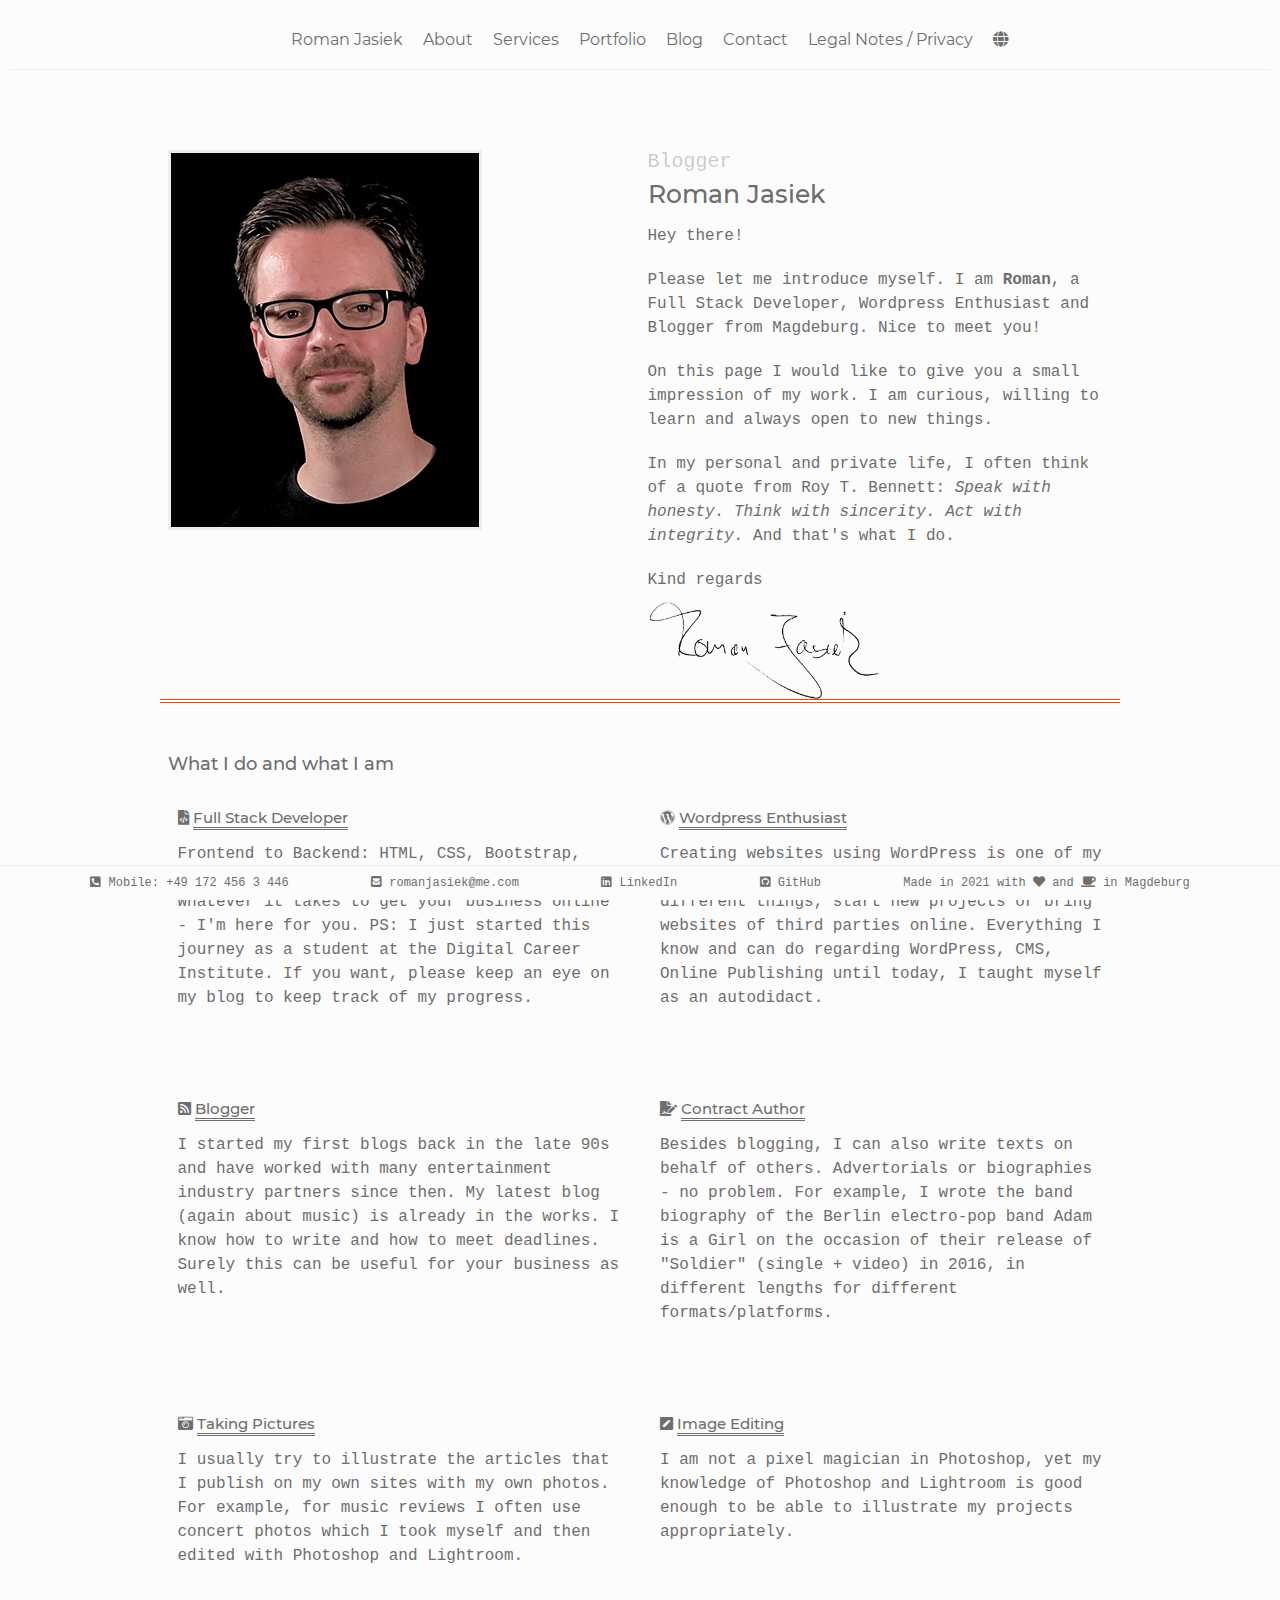
<file: index.html>
<!DOCTYPE html>
<html lang="en">
    
<head>
    <meta charset="UTF-8">
    <meta name="viewport" content="width=device-width, initial-scale=1.0">
    <meta name="description" content="Portfolio of Roman Jasiek, Full Stack Developer (to be)"/>
    <meta name="author" content="Roman Jasiek">
    <meta name="copyright" content="Roman Jasiek">
    <meta name="robots" content="index,follow">
    <meta http-equiv="expires" content="43200"/>
    <title>Roman Jasiek | Web Development Student @ DCI</title>

    <!-- Loading the CSS Stylesheet -->
    <link rel="stylesheet" href="css/styles.css">

    <!-- Loading Google fonts locally for privacy reasons -->
    <link rel="stylesheet" href="css/fonts.css">

    <!-- Loading Font Awesome locally for privacy reasons  -->
    <link href="fonts/fontawesome/css/all.css" rel="stylesheet">


    <!-- Loading the Bootstrap CSS locally -->
    <link rel="stylesheet" href="bootstrap/css/bootstrap.min.css">



    <!-- Including jquery locally, creating functionality for the "hamburger" menu -->
    <script src="jquery/jquery-3.6.0.min.js"></script>
    <script type="text/javascript">
        $(function() { $(".topmenu-toggle").on("click", function() { if ($(".topmenu-item").hasClass("active")) { $(".topmenu-item").removeClass("active"); $(this).find("a").htm("<i class='fas fa-bars'></i>"); } else { $(".topmenu-item").addClass("active"); $(this).find("a").htm("<i class='fas fa-times'></i>"); } }); });
    </script>


    <!-- <script src="jquery/jquery-3.6.0.min.js"></script>
    <script type="text/javascript">
    $(function() { $(".topmenu-toggle").on("click", function() { if ($(".topmenu-item").hasClass("active")) { $(".topmenu-item").removeClass("active"); $(this).find("a").html("<i class='fas fa-bars'></i>"); } else { $(".topmenu-item").addClass("active"); $(this).find("a").html("<i class='fas fa-times'></i>"); } }); });
    </script> -->

</head>

<body>
    <!-- The navbar on the top of the screen, also including a "hamburger" version for small screen sizes -->
    <nav>
        <ul class="topmenu">
            <li class="topmenu-logo"><a href="index.html">Roman Jasiek</a></li>
            <li class="topmenu-item"><a href="#about">About</a></li>
            <li class="topmenu-item"><a href="#services">Services</a></li>
            <li class="topmenu-item"><a href="portfolio.html">Portfolio</a></li>
            <li class="topmenu-item"><a href="blog.html">Blog</a></li>
            <li class="topmenu-item"><a href="contact.html">Contact</a></li>
            <li class="topmenu-item"><a href="legalnotes.html">Legal Notes / Privacy</a></li>
            <li class="topmenu-item"><a href="/de/index.htm" title="Language Selection"><i class="fas fa-globe"></i></li>
            <li class="topmenu-toggle"><a href="#"><i class="fas fa-bars"></i></a></li> 
        </ul>
    </nav>

<main>
    <!-- Introducing myself with a foto -->
    <div id="about" class="container w-75">
        <div class="row">
            <div class="col-md-6"><img id="ProfilePicture" class="img-fluid" src="./img/romanjasiek.jpg" alt="Roman Jasiek"></div>
            <div class="col-md-6">
                <div id="carouselExampleFade" class="carousel slide carousel-fade" data-bs-ride="carousel">
                    <div class="carousel-inner">
                      <div class="carousel-item active">
                        <h2>Blogger</h2>
                      </div>
                      <div class="carousel-item">
                         <h2>Wordpress Enthusiast</h2>
                      </div>
                      <div class="carousel-item">
                        <h2>Full Stack Developer</h2>
                      </div>
                    </div>
                <h1>Roman Jasiek</h1>
                <p>Hey there!</p>
                <p>Please let me introduce myself. I am <strong>Roman</strong>, a Full Stack Developer, Wordpress Enthusiast and Blogger from Magdeburg. Nice to meet you!</p>
                <p>On this page I would like to give you a small impression of my work. I am curious, willing to learn and always open to new things.</p><p>In my personal and private life, I often think of a quote from Roy T. Bennett: <em>Speak with honesty. Think with sincerity. Act with integrity.</em> And that's what I do.</p>
                <p>Kind regards</p>
                <img class="signature" src="./img/signature.png" alt="Signature">
            </div>
        </div>
        <div class="divider">
        </div>

        <!-- And now let's get to the details -->
        <div><h3>What I do and what I am</h3></div>

        <ul id="services" class="auto-grid">
            <li>
                <h4><i class="fas fa-file-code"></i>&nbsp;<span>Full Stack Developer</span></h4>
                <p>Frontend to Backend: HTML, CSS, Bootstrap, Javascript, Databases, ... you name it. Whatever it takes to get your business online - I'm here for you. PS: I just started this journey as a student at the Digital Career Institute. If you want, please keep an eye on my blog to keep track of my progress.</p>
            </li>
            <li><h4><i class="fab fa-wordpress"></i>&nbsp;<span>Wordpress Enthusiast</span></h4>
                <p>Creating websites using WordPress is one of my biggest interests. Again and again, I try out different things, start new projects or bring websites of third parties online. Everything I know and can do regarding WordPress, CMS, Online Publishing until today, I taught myself as an autodidact.</p>
            </li>
            <li>
                <h4><i class="fas fa-rss-square"></i>&nbsp;<span>Blogger</span></h4>
                <p>I started my first blogs back in the late 90s and have worked with many entertainment industry partners since then. My latest blog (again about music) is already in the works. I know how to write and how to meet deadlines. Surely this can be useful for your business as well.</p>
            </li>
            <li>
                <h4><i class="fas fa-file-signature"></i>&nbsp;<span>Contract Author</span></h4>
                <p>Besides blogging, I can also write texts on behalf of others. Advertorials or biographies - no problem. For example, I wrote the band biography of the Berlin electro-pop band Adam is a Girl on the occasion of their release of "Soldier" (single + video) in 2016, in different lengths for different formats/platforms.</p>
            </li>
            <li>
                <h4><i class="fas fa-camera-retro"></i>&nbsp;<span>Taking Pictures</span></h4>
                <p>I usually try to illustrate the articles that I publish on my own sites with my own photos. For example, for music reviews I often use concert photos which I took myself and then edited with Photoshop and Lightroom.</p>
            </li>
            <li>
                <h4><i class="fas fa-pen-square"></i>&nbsp;<span>Image Editing</span></h4>
                <p>I am not a pixel magician in Photoshop, yet my knowledge of Photoshop and Lightroom is good enough to be able to illustrate my projects appropriately.</p>
            </li>
          </ul>
</main>

<footer>
    <ul class="footer-menu">
        <li class="footer-menu-item"><a href="tel:+491724563446"><i class="fas fa-phone-square-alt"></i>&nbsp;Mobile: +49 172 456 3 446</a></li>
        <li class="footer-menu-item"><a href="mailto:romanjasiek@me.com?subject=Contact%20Request"><i class="fas fa-envelope-square"></i>&nbsp;romanjasiek@me.com</a></li>
        <li class="footer-menu-item"><a href="https://www.linkedin.com/in/romanjasiek/"><i class="fab fa-linkedin"></i>&nbsp;LinkedIn</a></li>
        <li class="footer-menu-item"><a href="https://github.com/romanjasiek"><i class="fab fa-github-square"></i>&nbsp;GitHub</a></li>
        <li class="footer-menu-item">Made in 2021 with <i class="fas fa-heart"></i> and <i class="fas fa-coffee"></i> in Magdeburg</li>
    </ul>
</footer>

    <!-- Loading the Bootstrap script locally -->
    <script src="/bootstrap/js/bootstrap.min.js"></script>

</body>
</html>
</file>
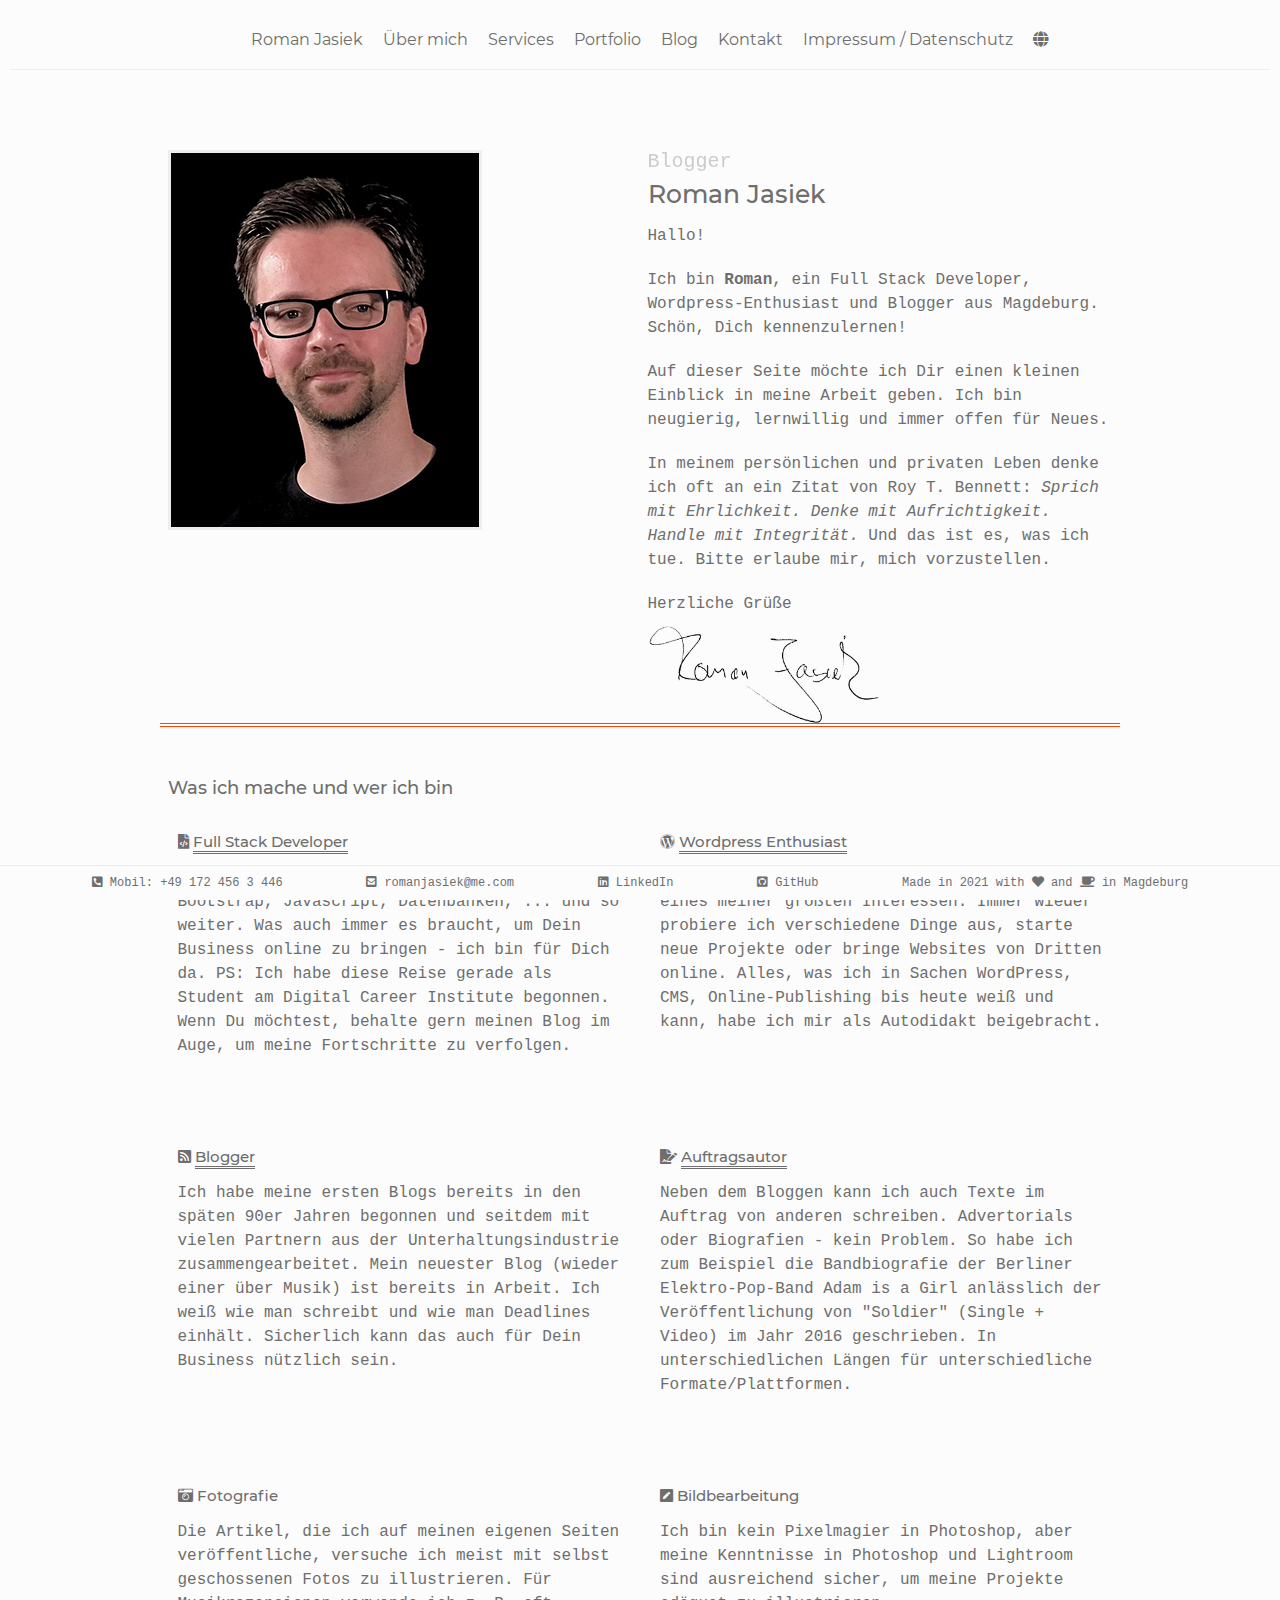
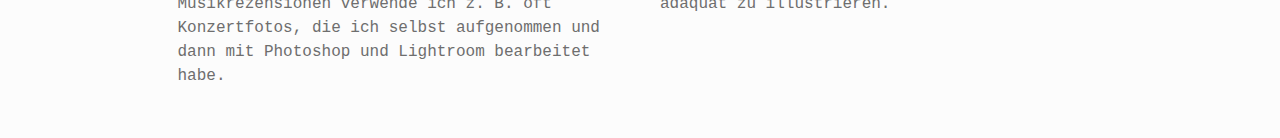
<file: de/index.htm>
<!DOCTYPE html>
<html lang="de">
    
<head>
    <meta charset="UTF-8">
    <meta name="viewport" content="width=device-width, initial-scale=1.0">
    <meta name="description" content="Portfolio of Roman Jasiek, Full Stack Developer (to be)"/>
    <meta name="author" content="Roman Jasiek">
    <meta name="copyright" content="Roman Jasiek">
    <meta name="robots" content="index,follow">
    <meta http-equiv="expires" content="43200"/>
    <title>Roman Jasiek | Web Development Student @ DCI</title>

    <!-- Loading the CSS Stylesheet -->
    <link rel="stylesheet" href="../css/styles.css">

    <!-- Loading Google fonts locally for privacy reasons -->
    <link rel="stylesheet" href="../css/fonts.css">

    <!-- Loading Font Awesome locally for privacy reasons  -->
    <link href="../fonts/fontawesome/css/all.css" rel="stylesheet">


    <!-- Loading the Bootstrap CSS locally -->
    <link rel="stylesheet" href="../bootstrap/css/bootstrap.min.css">

    <!-- Including jquery locally, creating functionality for the "hamburger" menu -->
    <script src="../jquery/jquery-3.6.0.min.js"></script>
    <script type="text/javascript">
    $(function() { $(".topmenu-de-toggle").on("click", function() { if ($(".topmenu-de-item").hasClass("active")) { $(".topmenu-de-item").removeClass("active"); $(this).find("a").htm("<i class='fas fa-bars'></i>"); } else { $(".topmenu-de-item").addClass("active"); $(this).find("a").htm("<i class='fas fa-times'></i>"); } }); });
    </script>

</head>

<body>
    <!-- The navbar on the top of the screen, also including a "hamburger" version for small screen sizes -->
    <nav>
        <ul class="topmenu-de">
            <li class="topmenu-de-logo"><a href="index.htm">Roman Jasiek</a></li>
            <li class="topmenu-de-item"><a href="#about">Über mich</a></li>
            <li class="topmenu-de-item"><a href="#services">Services</a></li>
            <li class="topmenu-de-item"><a href="portfolio_de.htm">Portfolio</a></li>
            <li class="topmenu-de-item"><a href="blog_de.htm">Blog</a></li>
            <li class="topmenu-de-item"><a href="contact_de.htm">Kontakt</a></li>
            <li class="topmenu-de-item"><a href="legalnotes_de.htm">Impressum / Datenschutz</a></li>
            <li class="topmenu-item"><a href="../index.html" title="Language Selection"><i class="fas fa-globe"></i></li>
            <li class="topmenu-de-toggle"><a href="#"><i class="fas fa-bars"></i></a></li> 
        </ul>
    </nav>

<main>
    <!-- Introducing myself with a foto -->
    <div id="about" class="container w-75">
        <div class="row">
            <div class="col-md-6"><img id="ProfilePicture" class="img-fluid" src="../img/romanjasiek.jpg" alt="Roman Jasiek"></div>
            <div class="col-md-6">
                <div id="carouselExampleFade" class="carousel slide carousel-fade" data-bs-ride="carousel">
                    <div class="carousel-inner">
                      <div class="carousel-item active">
                        <h2>Blogger</h2>
                      </div>
                      <div class="carousel-item">
                         <h2>Wordpress Enthusiast</h2>
                      </div>
                      <div class="carousel-item">
                        <h2>Full Stack Developer</h2>
                      </div>
                    </div>
                <h1>Roman Jasiek</h1>
                <p>Hallo!</p>
                <p>Ich bin <strong>Roman</strong>, ein Full Stack Developer, Wordpress-Enthusiast und Blogger aus Magdeburg. Schön, Dich kennenzulernen!</p>
                <p>Auf dieser Seite möchte ich Dir einen kleinen Einblick in meine Arbeit geben. Ich bin neugierig, lernwillig und immer offen für Neues.</p>
                <p>In meinem persönlichen und privaten Leben denke ich oft an ein Zitat von Roy T. Bennett: <em>Sprich mit Ehrlichkeit. Denke mit Aufrichtigkeit. Handle mit Integrität.</em> Und das ist es, was ich tue. Bitte erlaube mir, mich vorzustellen.</p>
                <p>Herzliche Grüße</p>
                <img class="signature" src="../img/signature.png" alt="Signature">
            </div>
        </div>
        <div class="divider">
        </div>
        <!-- And now let's get to the details -->
        <div><h3>Was ich mache und wer ich bin</h3></div>

        <ul id="services" class="auto-grid">
            <li>
                <h4><i class="fas fa-file-code"></i>&nbsp;<span>Full Stack Developer</span></h4>
                <p>Vom Frontend bis zum Backend: HTML, CSS, Bootstrap, Javascript, Datenbanken, ... und so weiter. Was auch immer es braucht, um Dein Business online zu bringen - ich bin für Dich da. PS: Ich habe diese Reise gerade als Student am Digital Career Institute begonnen. Wenn Du möchtest, behalte gern meinen Blog im Auge, um meine Fortschritte zu verfolgen.</p>
            </li>
            <li><h4><i class="fab fa-wordpress"></i>&nbsp;<span>Wordpress Enthusiast</span></h4>
                <p>Das Erstellen von Websites mit WordPress ist eines meiner größten Interessen. Immer wieder probiere ich verschiedene Dinge aus, starte neue Projekte oder bringe Websites von Dritten online. Alles, was ich in Sachen WordPress, CMS, Online-Publishing bis heute weiß und kann, habe ich mir als Autodidakt beigebracht.</p>
            </li>
            <li>
                <h4><i class="fas fa-rss-square"></i>&nbsp;<span>Blogger</span></h4>
                <p>Ich habe meine ersten Blogs bereits in den späten 90er Jahren begonnen und seitdem mit vielen Partnern aus der Unterhaltungsindustrie zusammengearbeitet. Mein neuester Blog (wieder einer über Musik) ist bereits in Arbeit. Ich weiß wie man schreibt und wie man Deadlines einhält. Sicherlich kann das auch für Dein Business nützlich sein.</p>
            </li>
            <li>
                <h4><i class="fas fa-file-signature"></i>&nbsp;<span>Auftragsautor</span></h4>
                <p>Neben dem Bloggen kann ich auch Texte im Auftrag von anderen schreiben. Advertorials oder Biografien - kein Problem. So habe ich zum Beispiel die Bandbiografie der Berliner Elektro-Pop-Band Adam is a Girl anlässlich der Veröffentlichung von "Soldier" (Single + Video) im Jahr 2016 geschrieben. In unterschiedlichen Längen für unterschiedliche Formate/Plattformen.</p>
            </li>
            <li>
                <h4><i class="fas fa-camera-retro"></i>&nbsp;Fotografie</h4>
                <p>Die Artikel, die ich auf meinen eigenen Seiten veröffentliche, versuche ich meist mit selbst geschossenen Fotos zu illustrieren. Für Musikrezensionen verwende ich z. B. oft Konzertfotos, die ich selbst aufgenommen und dann mit Photoshop und Lightroom bearbeitet habe.</p>
            </li>
            <li>
                <h4><i class="fas fa-pen-square"></i>&nbsp;Bildbearbeitung</h4>
                <p>Ich bin kein Pixelmagier in Photoshop, aber meine Kenntnisse in Photoshop und Lightroom sind ausreichend sicher, um meine Projekte adäquat zu illustrieren.</p>
            </li>
          </ul>
</main>

<footer>
    <ul class="footer-menu">
        <li class="footer-menu-item"><a href="tel:+491724563446"><i class="fas fa-phone-square-alt"></i>&nbsp;Mobil: +49 172 456 3 446</a></li>
        <li class="footer-menu-item"><a href="mailto:romanjasiek@me.com?subject=Kontaktanfrage"><i class="fas fa-envelope-square"></i>&nbsp;romanjasiek@me.com</a></li>
        <li class="footer-menu-item"><a href="https://www.linkedin.com/in/romanjasiek/"><i class="fab fa-linkedin"></i>&nbsp;LinkedIn</a></li>
        <li class="footer-menu-item"><a href="https://github.com/romanjasiek"><i class="fab fa-github-square"></i>&nbsp;GitHub</a></li>
        <li class="footer-menu-item">Made in 2021 with <i class="fas fa-heart"></i> and <i class="fas fa-coffee"></i> in Magdeburg</li>
    </ul>
</footer>

    <!-- Loading the Bootstrap script locally -->
    <script src="../bootstrap/js/bootstrap.min.js"></script>

</body>
</html>
</file>
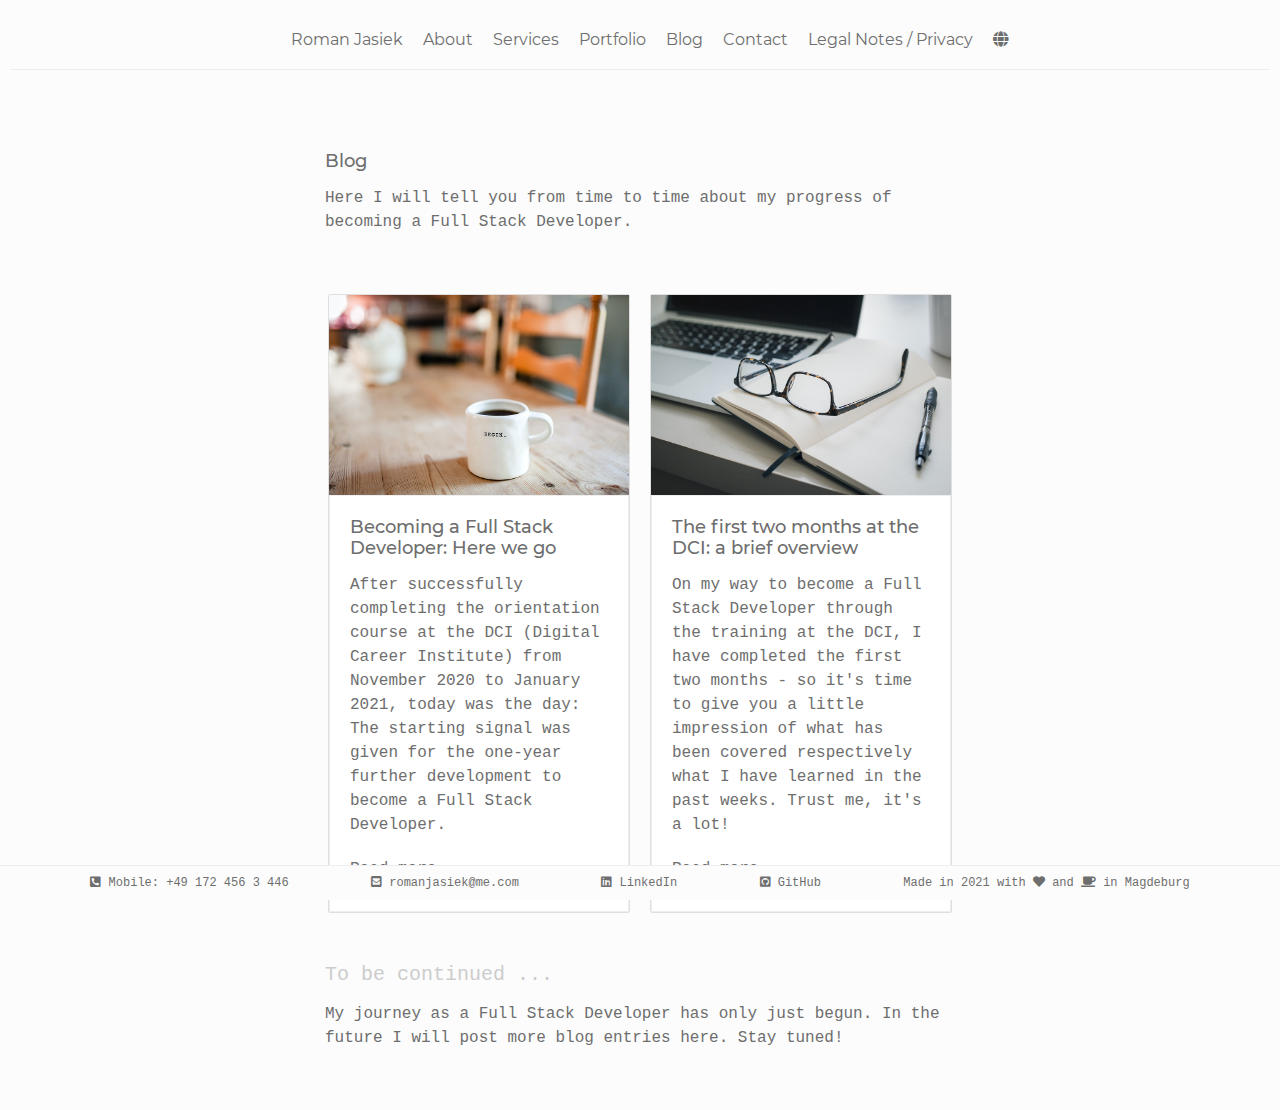
<file: blog.html>
<!DOCTYPE html>
<html lang="en">
    
<head>
    <meta charset="UTF-8">
    <meta name="viewport" content="width=device-width, initial-scale=1.0">
    <meta name="author" content="Roman Jasiek">
    <meta name="copyright" content="Roman Jasiek">
    <meta name="robots" content="index,follow">
    <meta http-equiv="expires" content="43200"/>
    <title>Roman Jasiek | Web Development Student @ DCI</title>

    <!-- Loading the CSS Stylesheet -->
    <link rel="stylesheet" href="css/styles.css">

    <!-- Loading Google fonts locally for privacy reasons -->
    <link rel="stylesheet" href="css/fonts.css">

    <!-- Loading Font Awesome locally for privacy reasons  -->
    <link href="fonts/fontawesome/css/all.css" rel="stylesheet">


    <!-- Loading the Bootstrap CSS locally -->
    <link rel="stylesheet" href="/bootstrap/css/bootstrap.min.css">



    <!-- Including jquery locally, creating functionality for the "hamburger" menu -->
    <script src="jquery/jquery-3.6.0.min.js"></script>
    <script type="text/javascript">
    $(function() { $(".topmenu-toggle").on("click", function() { if ($(".topmenu-item").hasClass("active")) { $(".topmenu-item").removeClass("active"); $(this).find("a").html("<i class='fas fa-bars'></i>"); } else { $(".topmenu-item").addClass("active"); $(this).find("a").html("<i class='fas fa-times'></i>"); } }); });
    </script>

</head>

<body>
    <!-- The navbar on the top of the screen, also including a "hamburger" version for small screen sizes -->
    <nav>
        <ul class="topmenu">
            <li class="topmenu-logo"><a href="index.html">Roman Jasiek</a></li>
            <li class="topmenu-item"><a href="#about">About</a></li>
            <li class="topmenu-item"><a href="#services">Services</a></li>
            <li class="topmenu-item"><a href="portfolio.html">Portfolio</a></li>
            <li class="topmenu-item"><a href="blog.html">Blog</a></li>
            <li class="topmenu-item"><a href="contact.html">Contact</a></li>
            <li class="topmenu-item"><a href="legalnotes.html">Legal Notes / Privacy</a></li>
            <li class="topmenu-item"><a href="/de/index.html" title="Language Selection"><i class="fas fa-globe"></i></li>
            <li class="topmenu-toggle"><a href="#"><i class="fas fa-bars"></i></a></li> 
        </ul>
    </nav>

<main>
    <div class="portfolio_wrapper">
        <h3>Blog</h3>
        <p>Here I will tell you from time to time about my progress of becoming a Full Stack Developer.</p>
    </div>

    <div class="blog_container">
        
        <!-- Create card for Project 1 here -->
        <div class="card">
            <div class="blog-item1"></div>
            <div class="blog-card-container">
                <div><h3><a href="blogentry1.html">Becoming a Full Stack Developer: Here we go</a></h3></div>
                <div><p>After successfully completing the orientation course at the DCI (Digital Career Institute) from November 2020 to January 2021, today was the day: The starting signal was given for the one-year further development to become a Full Stack Developer.</p></div>
                <div><p><a href="blogentry1.html">Read more ...</a></p></div>
            </div>
        </div>

        <!-- Create card for Project 2 here -->
        <div class="card">
            <div class="blog-item2"></div>
            <div class="blog-card-container">
                <div><h3><a href="blogentry2.html">The first two months at the DCI: a brief overview</a></h3></div>
                <div><p>On my way to become a Full Stack Developer through the training at the DCI, I have completed the first two months - so it's time to give you a little impression of what has been covered respectively what I have learned in the past weeks. Trust me, it's a lot!</p></div>
                <div><p><a href="blogentry2.html">Read more ...</a></p></div>
            </div>
        </div>
    </div>
    <div class="blogFooter_wrapper">
        <h2>To be continued ...</h2>
        <p>My journey as a Full Stack Developer has only just begun. In the future I will post more blog entries here. Stay tuned!</p>
    </div>
</main>

<footer>
    <ul class="footer-menu">
        <li class="footer-menu-item"><a href="tel:+491724563446"><i class="fas fa-phone-square-alt"></i>&nbsp;Mobile: +49 172 456 3 446</a></li>
        <li class="footer-menu-item"><a href="mailto:romanjasiek@me.com?subject=Contact%20Request"><i class="fas fa-envelope-square"></i>&nbsp;romanjasiek@me.com</a></li>
        <li class="footer-menu-item"><a href="https://www.linkedin.com/in/romanjasiek/"><i class="fab fa-linkedin"></i>&nbsp;LinkedIn</a></li>
        <li class="footer-menu-item"><a href="https://github.com/romanjasiek"><i class="fab fa-github-square"></i>&nbsp;GitHub</a></li>
        <li class="footer-menu-item">Made in 2021 with <i class="fas fa-heart"></i> and <i class="fas fa-coffee"></i> in Magdeburg</li>
    </ul>
</footer>

    <!-- Loading the Bootstrap script locally -->
    <script src="/bootstrap/js/bootstrap.min.js"></script>

</body>
</html>
</file>
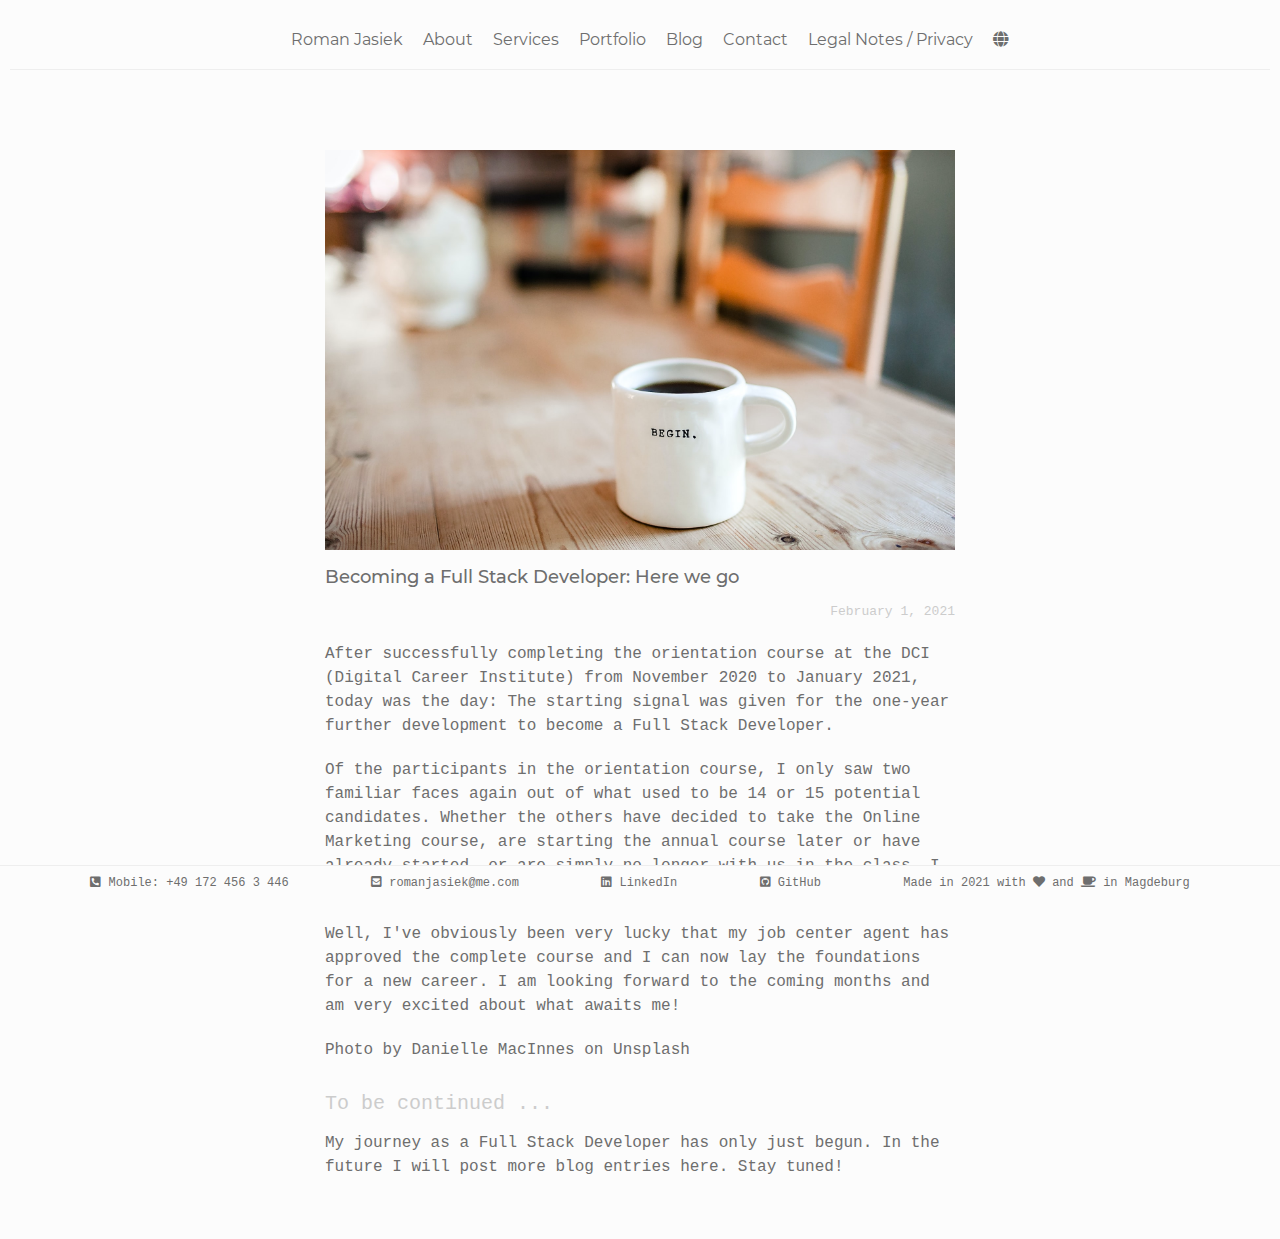
<file: blogentry1.html>
<!DOCTYPE html>
<html lang="en">
    
<head>
    <meta charset="UTF-8">
    <meta name="viewport" content="width=device-width, initial-scale=1.0">
    <meta name="description" content="Portfolio of Roman Jasiek, Full Stack Developer (to be)"/>
    <meta name="author" content="Roman Jasiek">
    <meta name="copyright" content="Roman Jasiek">
    <meta name="robots" content="index,follow">
    <meta http-equiv="expires" content="43200"/>
    <title>Roman Jasiek | Web Development Student @ DCI</title>

    <!-- Loading the CSS Stylesheet -->
    <link rel="stylesheet" href="css/styles.css">

    <!-- Loading Google fonts locally for privacy reasons -->
    <link rel="stylesheet" href="css/fonts.css">

    <!-- Loading Font Awesome locally for privacy reasons  -->
    <link href="fonts/fontawesome/css/all.css" rel="stylesheet">


    <!-- Loading the Bootstrap CSS locally -->
    <link rel="stylesheet" href="/bootstrap/css/bootstrap.min.css">



    <!-- Including jquery locally, creating functionality for the "hamburger" menu -->
    <script src="jquery/jquery-3.6.0.min.js"></script>
    <script type="text/javascript">
    $(function() { $(".topmenu-toggle").on("click", function() { if ($(".topmenu-item").hasClass("active")) { $(".topmenu-item").removeClass("active"); $(this).find("a").html("<i class='fas fa-bars'></i>"); } else { $(".topmenu-item").addClass("active"); $(this).find("a").html("<i class='fas fa-times'></i>"); } }); });
    </script>

</head>

<body>
    <!-- The navbar on the top of the screen, also including a "hamburger" version for small screen sizes -->
    <nav>
        <ul class="topmenu">
            <li class="topmenu-logo"><a href="index.html">Roman Jasiek</a></li>
            <li class="topmenu-item"><a href="#about">About</a></li>
            <li class="topmenu-item"><a href="#services">Services</a></li>
            <li class="topmenu-item"><a href="portfolio.html">Portfolio</a></li>
            <li class="topmenu-item"><a href="blog.html">Blog</a></li>
            <li class="topmenu-item"><a href="contact.html">Contact</a></li>
            <li class="topmenu-item"><a href="legalnotes.html">Legal Notes / Privacy</a></li>
            <li class="topmenu-item"><a href="/de/index.html" title="Language Selection"><i class="fas fa-globe"></i></li>
            <li class="topmenu-toggle"><a href="#"><i class="fas fa-bars"></i></a></li> 
        </ul>
    </nav>

<main>
    <div class="wrapper">
        <div class="blogEntry1TitleImage"></div>
        <div>
            <h3 class="blogEntryTitle">Becoming a Full Stack Developer: Here we go</h3>
            <p class="blogDate">February 1, 2021</p>
            <p>After successfully completing the orientation course at the DCI (Digital Career Institute) from November 2020 to January 2021, today was the day: The starting signal was given for the one-year further development to become a Full Stack Developer.</p>
            <p>Of the participants in the orientation course, I only saw two familiar faces again out of what used to be 14 or 15 potential candidates. Whether the others have decided to take the Online Marketing course, are starting the annual course later or have already started, or are simply no longer with us in the class, I am not able to say.</p>
            <p>Well, I've obviously been very lucky that my job center agent has approved the complete course and I can now lay the foundations for a new career. I am looking forward to the coming months and am very excited about what awaits me!</p>
        </div>
        <div>
            <p>Photo by <a href="https://unsplash.com/@dsmacinnes?utm_source=unsplash&utm_medium=referral&utm_content=creditCopyText">Danielle MacInnes</a> on <a href="https://unsplash.com/s/photos/web-development?utm_source=unsplash&utm_medium=referral&utm_content=creditCopyText">Unsplash</a>
            </p>
        </div>
    </div>
    <div class="blogFooter_wrapper">
        <h2>To be continued ...</h2>
        <p>My journey as a Full Stack Developer has only just begun. In the future I will post more blog entries here. Stay tuned!</p>
    </div>
</main>

<footer>
    <ul class="footer-menu">
        <li class="footer-menu-item"><a href="tel:+491724563446"><i class="fas fa-phone-square-alt"></i>&nbsp;Mobile: +49 172 456 3 446</a></li>
        <li class="footer-menu-item"><a href="mailto:romanjasiek@me.com?subject=Contact%20Request"><i class="fas fa-envelope-square"></i>&nbsp;romanjasiek@me.com</a></li>
        <li class="footer-menu-item"><a href="https://www.linkedin.com/in/romanjasiek/"><i class="fab fa-linkedin"></i>&nbsp;LinkedIn</a></li>
        <li class="footer-menu-item"><a href="https://github.com/romanjasiek"><i class="fab fa-github-square"></i>&nbsp;GitHub</a></li>
        <li class="footer-menu-item">Made in 2021 with <i class="fas fa-heart"></i> and <i class="fas fa-coffee"></i> in Magdeburg</li>
    </ul>
</footer>

    <!-- Loading the Bootstrap script locally -->
    <script src="/bootstrap/js/bootstrap.min.js"></script>

</body>
</html>
</file>
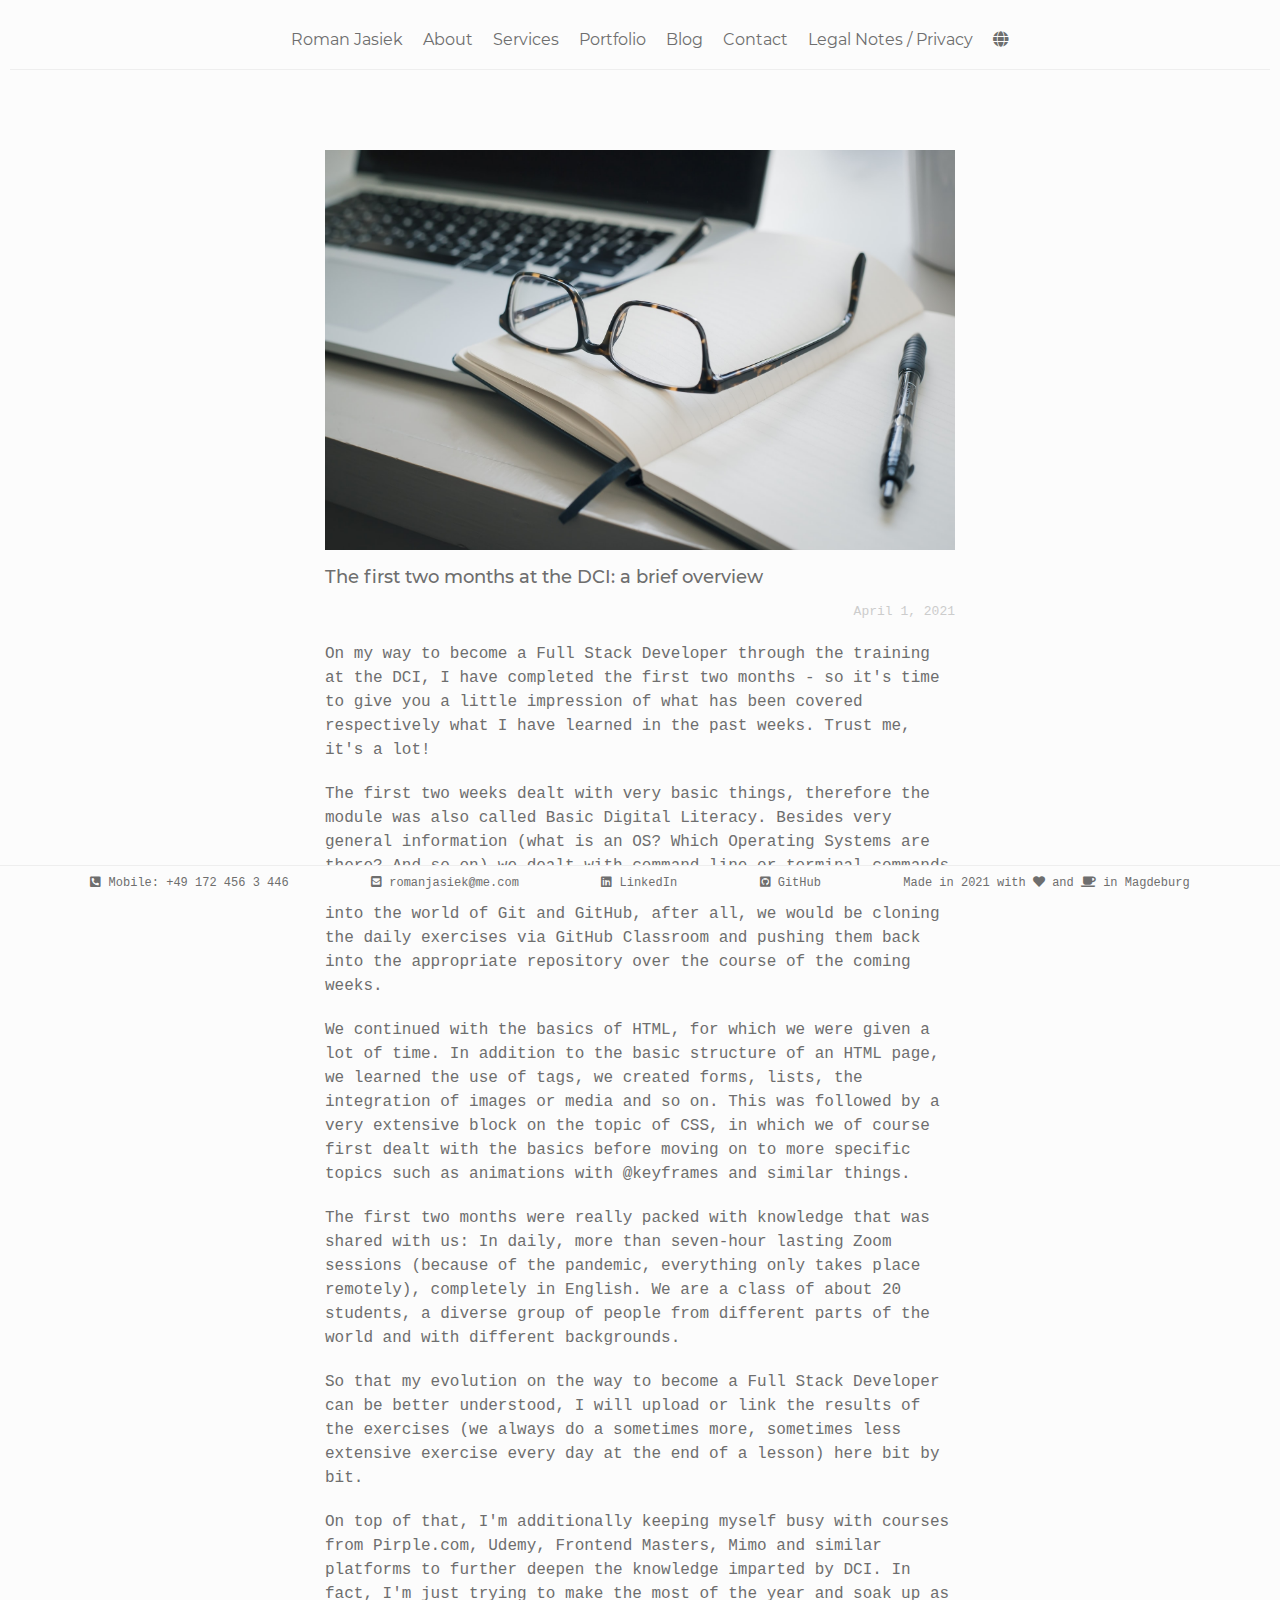
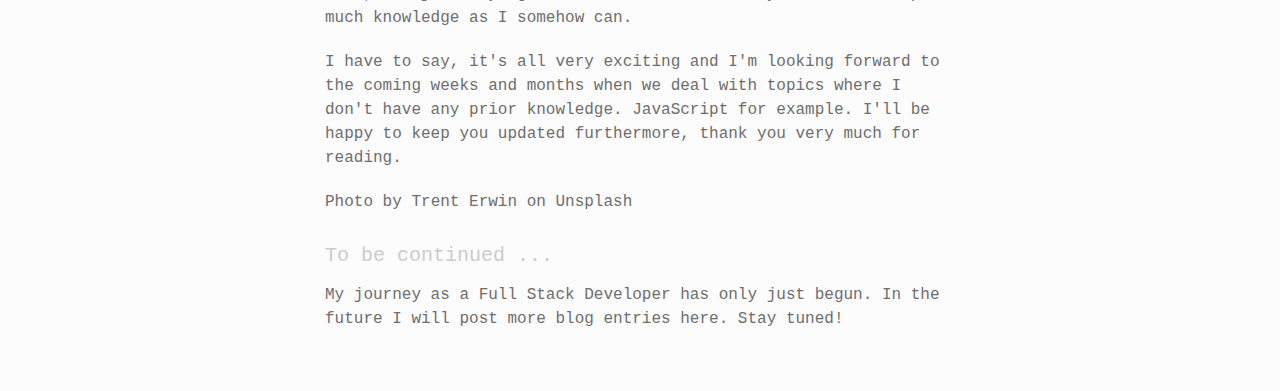
<file: blogentry2.html>
<!DOCTYPE html>
<html lang="en">
    
<head>
    <meta charset="UTF-8">
    <meta name="viewport" content="width=device-width, initial-scale=1.0">
    <meta name="description" content="Portfolio of Roman Jasiek, Full Stack Developer (to be)"/>
    <meta name="author" content="Roman Jasiek">
    <meta name="copyright" content="Roman Jasiek">
    <meta name="robots" content="index,follow">
    <meta http-equiv="expires" content="43200"/>
    <title>Roman Jasiek | Web Development Student @ DCI</title>

    <!-- Loading the CSS Stylesheet -->
    <link rel="stylesheet" href="css/styles.css">

    <!-- Loading Google fonts locally for privacy reasons -->
    <link rel="stylesheet" href="css/fonts.css">

    <!-- Loading Font Awesome locally for privacy reasons  -->
    <link href="fonts/fontawesome/css/all.css" rel="stylesheet">


    <!-- Loading the Bootstrap CSS locally -->
    <link rel="stylesheet" href="/bootstrap/css/bootstrap.min.css">



    <!-- Including jquery locally, creating functionality for the "hamburger" menu -->
    <script src="jquery/jquery-3.6.0.min.js"></script>
    <script type="text/javascript">
    $(function() { $(".topmenu-toggle").on("click", function() { if ($(".topmenu-item").hasClass("active")) { $(".topmenu-item").removeClass("active"); $(this).find("a").html("<i class='fas fa-bars'></i>"); } else { $(".topmenu-item").addClass("active"); $(this).find("a").html("<i class='fas fa-times'></i>"); } }); });
    </script>

</head>

<body>
    <!-- The navbar on the top of the screen, also including a "hamburger" version for small screen sizes -->
    <nav>
        <ul class="topmenu">
            <li class="topmenu-logo"><a href="index.html">Roman Jasiek</a></li>
            <li class="topmenu-item"><a href="#about">About</a></li>
            <li class="topmenu-item"><a href="#services">Services</a></li>
            <li class="topmenu-item"><a href="portfolio.html">Portfolio</a></li>
            <li class="topmenu-item"><a href="blog.html">Blog</a></li>
            <li class="topmenu-item"><a href="contact.html">Contact</a></li>
            <li class="topmenu-item"><a href="legalnotes.html">Legal Notes / Privacy</a></li>
            <li class="topmenu-item"><a href="/de/index.html" title="Language Selection"><i class="fas fa-globe"></i></li>
            <li class="topmenu-toggle"><a href="#"><i class="fas fa-bars"></i></a></li> 
        </ul>
    </nav>

<main>
    <div class="wrapper">
        <div class="blogEntry2TitleImage"></div>
        <div>
            <h3 class="blogEntryTitle">The first two months at the DCI: a brief overview</h3>
            <p class="blogDate">April 1, 2021</p>
            <p>On my way to become a Full Stack Developer through the training at the DCI, I have completed the first two months - so it's time to give you a little impression of what has been covered respectively what I have learned in the past weeks. Trust me, it's a lot!</p>
            <p>The first two weeks dealt with very basic things, therefore the module was also called Basic Digital Literacy. Besides very general information (what is an OS? Which Operating Systems are there? And so on) we dealt with command line or terminal commands based on Linux. Afterwards, we made a rather extensive excursion into the world of Git and GitHub, after all, we would be cloning the daily exercises via GitHub Classroom and pushing them back into the appropriate repository over the course of the coming weeks.</p>
            <p>We continued with the basics of HTML, for which we were given a lot of time. In addition to the basic structure of an HTML page, we learned the use of tags, we created forms, lists, the integration of images or media and so on. This was followed by a very extensive block on the topic of CSS, in which we of course first dealt with the basics before moving on to more specific topics such as animations with @keyframes and similar things.</p>
            <p>The first two months were really packed with knowledge that was shared with us: In daily, more than seven-hour lasting Zoom sessions (because of the pandemic, everything only takes place remotely), completely in English. We are a class of about 20 students, a diverse group of people from different parts of the world and with different backgrounds.</p>
            <p>So that my evolution on the way to become a Full Stack Developer can be better understood, I will upload or link the results of the exercises (we always do a sometimes more, sometimes less extensive exercise every day at the end of a lesson) here bit by bit.</p>
            <p>On top of that, I'm additionally keeping myself busy with courses from Pirple.com, Udemy, Frontend Masters, Mimo and similar platforms to further deepen the knowledge imparted by DCI. In fact, I'm just trying to make the most of the year and soak up as much knowledge as I somehow can.</p>
            <p>I have to say, it's all very exciting and I'm looking forward to the coming weeks and months when we deal with topics where I don't have any prior knowledge. JavaScript for example. I'll be happy to keep you updated furthermore, thank you very much for reading.</p>
        </div>
        <div>
            <p>Photo by <a href="https://unsplash.com/@tjerwin?utm_source=unsplash&utm_medium=referral&utm_content=creditCopyText">Trent Erwin</a> on <a href="https://unsplash.com/?utm_source=unsplash&utm_medium=referral&utm_content=creditCopyText">Unsplash</a>
            </p>
        </div>
    </div>
    <div class="blogFooter_wrapper">
        <h2>To be continued ...</h2>
        <p>My journey as a Full Stack Developer has only just begun. In the future I will post more blog entries here. Stay tuned!</p>
    </div>
</main>

<footer>
    <ul class="footer-menu">
        <li class="footer-menu-item"><a href="tel:+491724563446"><i class="fas fa-phone-square-alt"></i>&nbsp;Mobile: +49 172 456 3 446</a></li>
        <li class="footer-menu-item"><a href="mailto:romanjasiek@me.com?subject=Contact%20Request"><i class="fas fa-envelope-square"></i>&nbsp;romanjasiek@me.com</a></li>
        <li class="footer-menu-item"><a href="https://www.linkedin.com/in/romanjasiek/"><i class="fab fa-linkedin"></i>&nbsp;LinkedIn</a></li>
        <li class="footer-menu-item"><a href="https://github.com/romanjasiek"><i class="fab fa-github-square"></i>&nbsp;GitHub</a></li>
        <li class="footer-menu-item">Made in 2021 with <i class="fas fa-heart"></i> and <i class="fas fa-coffee"></i> in Magdeburg</li>
    </ul>
</footer>

    <!-- Loading the Bootstrap script locally -->
    <script src="/bootstrap/js/bootstrap.min.js"></script>

</body>
</html>
</file>
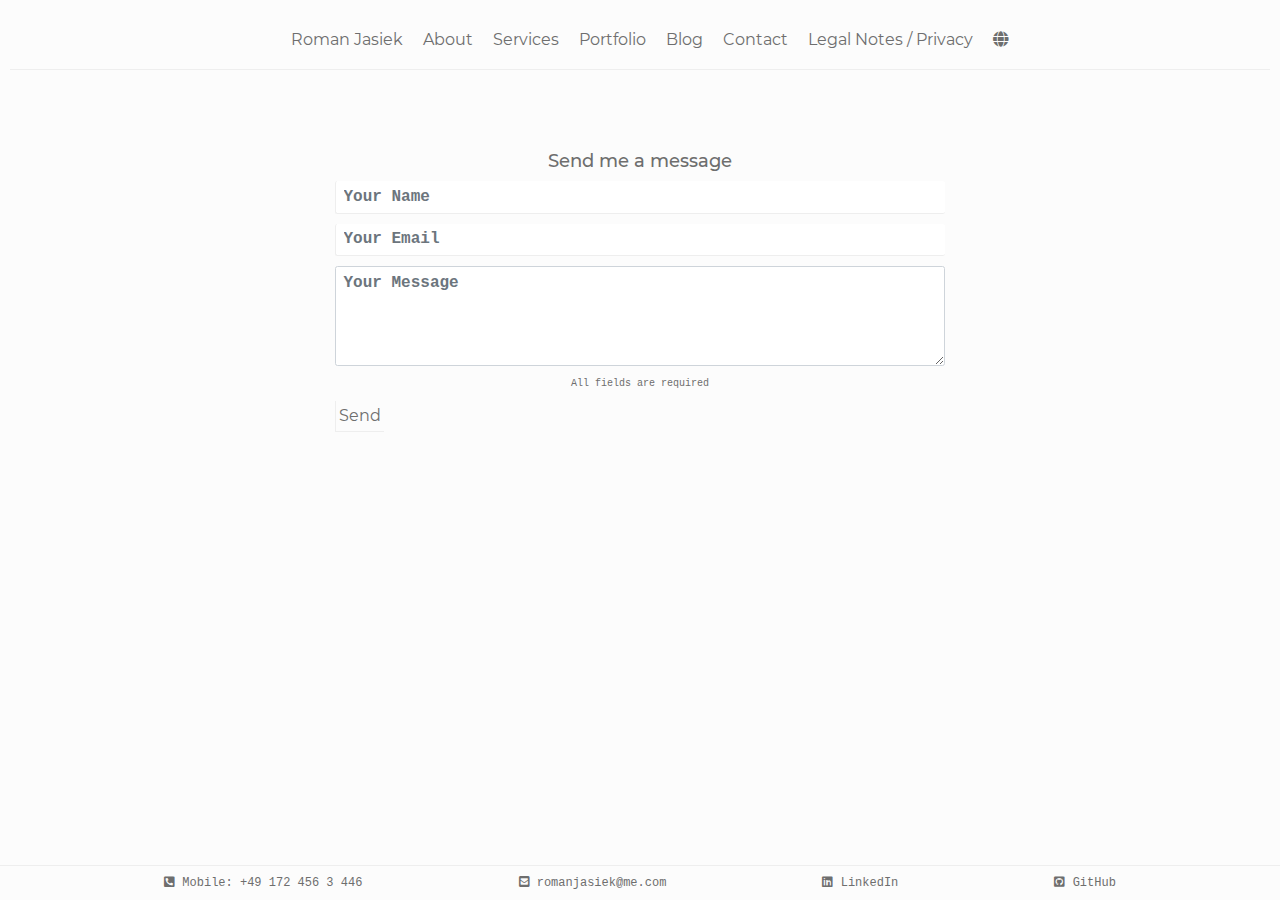
<file: contact.html>
<!DOCTYPE html>
<html lang="en">
    
<head>
    <meta charset="UTF-8">
    <meta name="viewport" content="width=device-width, initial-scale=1.0">
    <meta name="author" content="Roman Jasiek">
    <meta name="copyright" content="Roman Jasiek">
    <meta name="robots" content="index,follow">
    <meta http-equiv="expires" content="43200"/>
    <title>Roman Jasiek | Web Development Student @ DCI</title>

    <!-- Loading the CSS Stylesheet -->
    <link rel="stylesheet" href="css/styles.css">

    <!-- Loading Google fonts locally for privacy reasons -->
    <link rel="stylesheet" href="css/fonts.css">

    <!-- Loading Font Awesome locally for privacy reasons  -->
    <link href="fonts/fontawesome/css/all.css" rel="stylesheet">


    <!-- Loading the Bootstrap CSS locally -->
    <link rel="stylesheet" href="/bootstrap/css/bootstrap.min.css">

    <!-- Including jquery locally, creating functionality for the "hamburger" menu -->
    <script src="jquery/jquery-3.6.0.min.js"></script>
    <script type="text/javascript">
    $(function() { $(".topmenu-toggle").on("click", function() { if ($(".topmenu-item").hasClass("active")) { $(".topmenu-item").removeClass("active"); $(this).find("a").html("<i class='fas fa-bars'></i>"); } else { $(".topmenu-item").addClass("active"); $(this).find("a").html("<i class='fas fa-times'></i>"); } }); });
    </script>

</head>

<body>
    <!-- The navbar on the top of the screen, also including a "hamburger" version for small screen sizes -->
    <nav>
        <ul class="topmenu">
            <li class="topmenu-logo"><a href="index.html">Roman Jasiek</a></li>
            <li class="topmenu-item"><a href="#about">About</a></li>
            <li class="topmenu-item"><a href="#services">Services</a></li>
            <li class="topmenu-item"><a href="portfolio.html">Portfolio</a></li>
            <li class="topmenu-item"><a href="blog.html">Blog</a></li>
            <li class="topmenu-item"><a href="contact.html">Contact</a></li>
            <li class="topmenu-item"><a href="legalnotes.html">Legal Notes / Privacy</a></li>
            <li class="topmenu-item"><a href="/de/index.htm" title="Language Selection"><i class="fas fa-globe"></i></li>
            <li class="topmenu-toggle"><a href="#"><i class="fas fa-bars"></i></a></li> 
        </ul>
    </nav>

<main>
    <div class="wrapper-contactform">
        <section class="contact-clean">
            <form onsubmit="return false">
                <h3 class="text-center">Send me a message</h3>
                <div class="form-group"><input class="form-control" type="text" id="userName" name="userName" placeholder="Your Name" minlength="2" maxlength="50" required></div>
                <div class="form-group"><input class="form-control" type="email" id="email" name="email" placeholder="Your Email" minlength="6" maxlength="100" required></div>
                <div class="form-group"><textarea  class="form-control" id="message" name="message" placeholder="Your Message" rows="14" maxlength="500" required></textarea></div>
                <p class="contactHint">All fields are required</p>
                <div class="form-group"><button class="contact-button" type="submit" onclick="sendContact();">Send </button></div>
            </form>
        </section>
    </div>
</main>

<footer>
    <ul class="footer-menu">
        <li class="footer-menu-item"><a href="tel:+491724563446"><i class="fas fa-phone-square-alt"></i>&nbsp;Mobile: +49 172 456 3 446</a></li>
        <li class="footer-menu-item"><a href="mailto:romanjasiek@me.com?subject=Contact%20Request"><i class="fas fa-envelope-square"></i>&nbsp;romanjasiek@me.com</a></li>
        <li class="footer-menu-item"><a href="https://www.linkedin.com/in/romanjasiek/"><i class="fab fa-linkedin"></i>&nbsp;LinkedIn</a></li>
        <li class="footer-menu-item"><a href="https://github.com/romanjasiek"><i class="fab fa-github-square"></i>&nbsp;GitHub</a></li>
    </ul>
</footer>

    <!-- Loading the Bootstrap script locally -->
    <script src="/bootstrap/js/bootstrap.min.js"></script>

    <!-- Loading the contact form JavaScript file-->
    <script src="/js/contactform.js"></script>

</body>
</html>
</file>
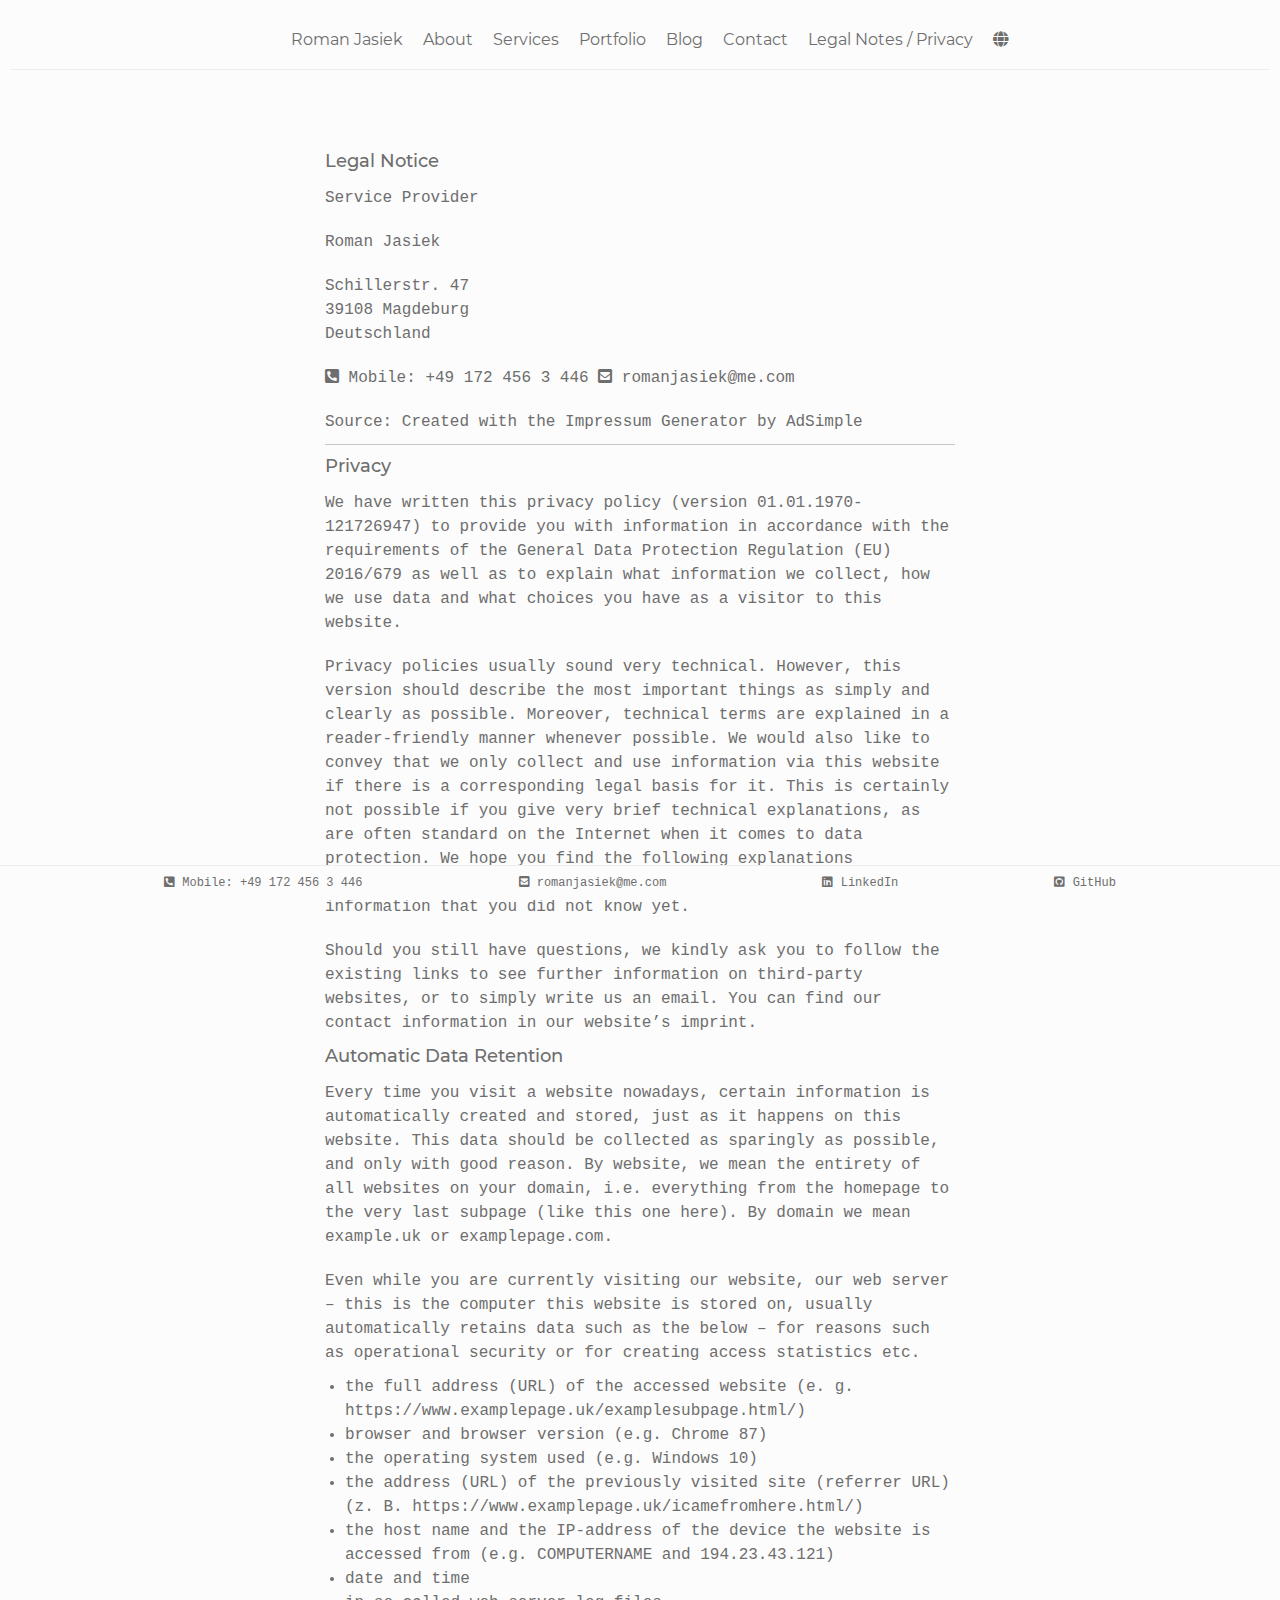
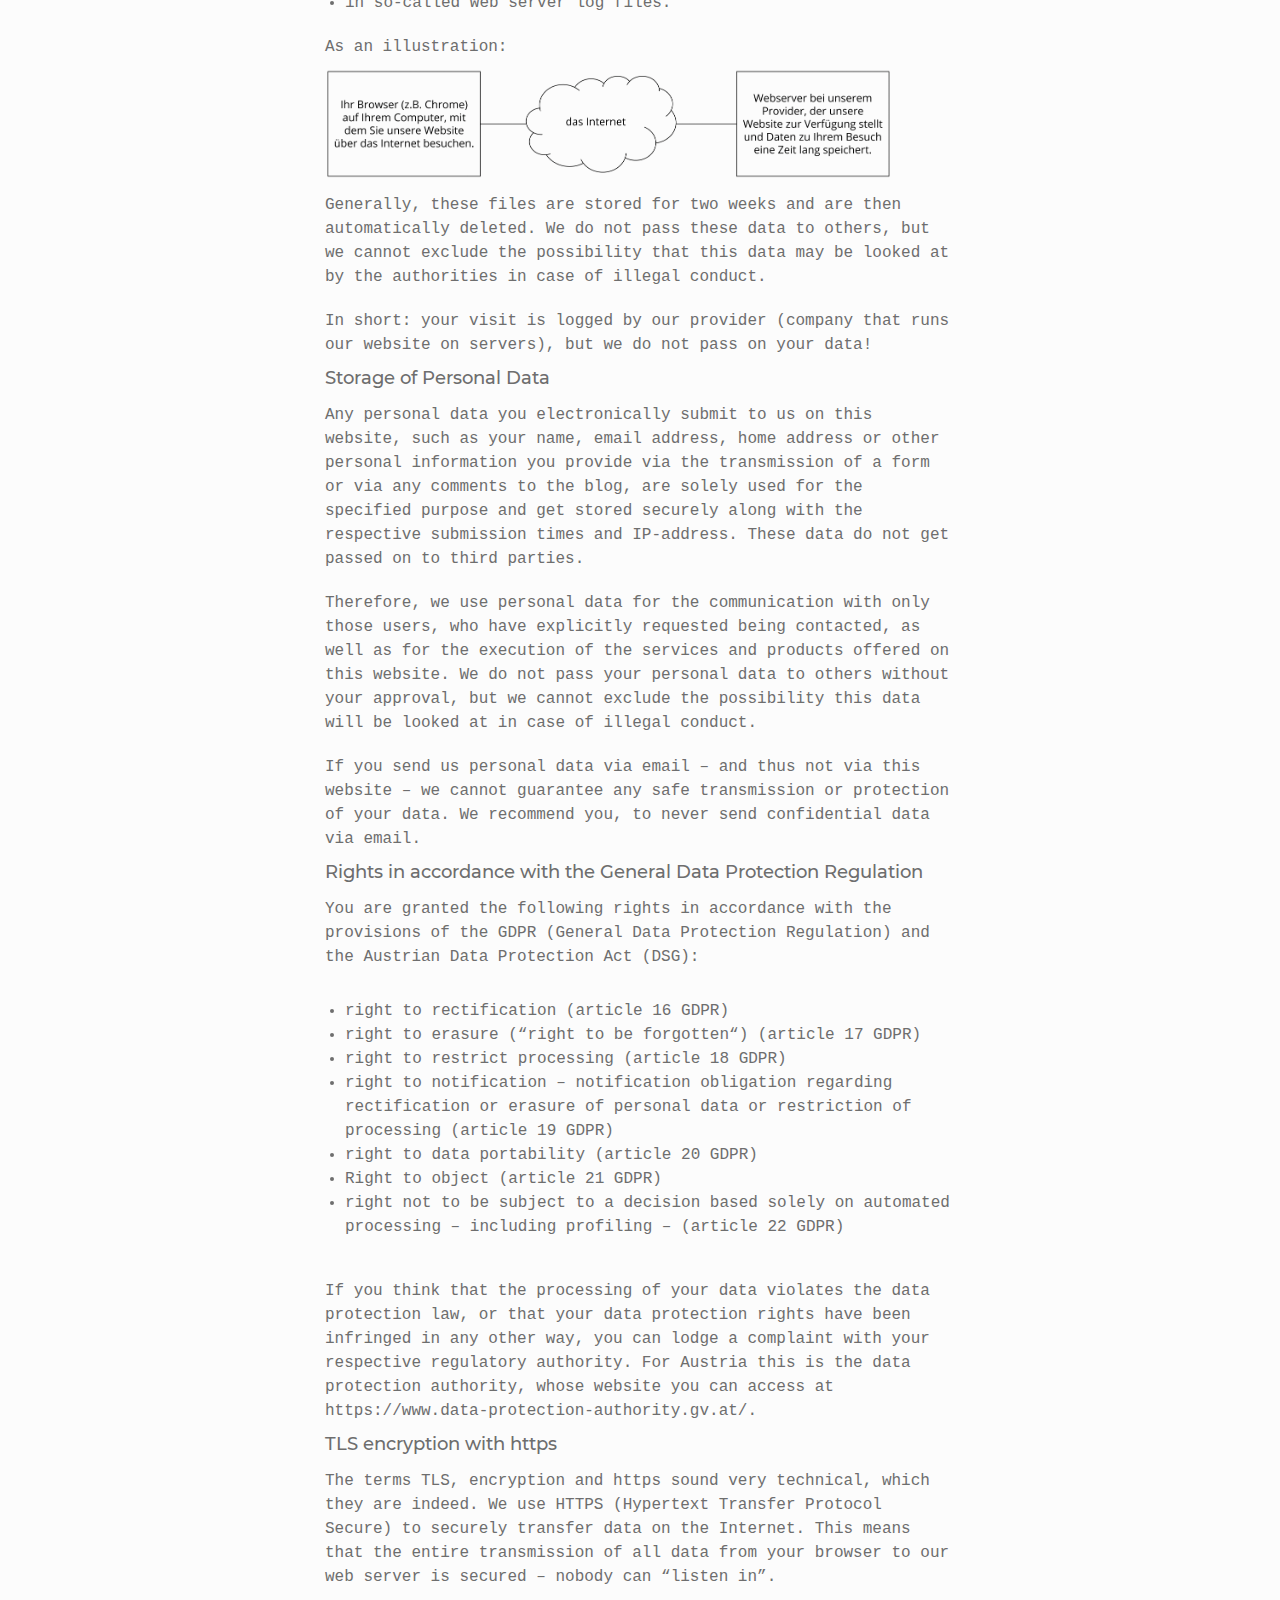
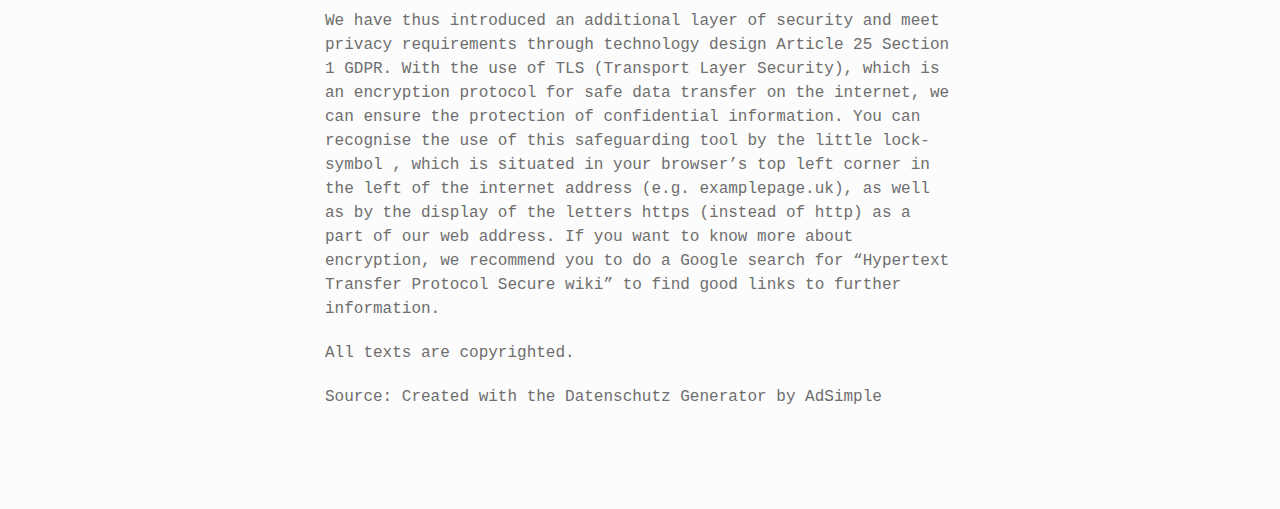
<file: legalnotes.html>
<!DOCTYPE html>
<html lang="de">
    
<head>
    <meta charset="UTF-8">
    <meta name="viewport" content="width=device-width, initial-scale=1.0">
    <meta name="author" content="Roman Jasiek">
    <meta name="copyright" content="Roman Jasiek">
    <meta name="robots" content="index,follow">
    <meta http-equiv="expires" content="43200"/>
    <title>Roman Jasiek | Web Development Student @ DCI</title>

    <!-- Loading the CSS Stylesheet -->
    <link rel="stylesheet" href="css/styles.css">

    <!-- Loading Google fonts locally for privacy reasons -->
    <link rel="stylesheet" href="css/fonts.css">

    <!-- Loading Font Awesome locally for privacy reasons  -->
    <link href="fonts/fontawesome/css/all.css" rel="stylesheet">


    <!-- Loading the Bootstrap CSS locally -->
    <link rel="stylesheet" href="/bootstrap/css/bootstrap.min.css">

    <!-- Including jquery locally, creating functionality for the "hamburger" menu -->
    <script src="jquery/jquery-3.6.0.min.js"></script>
    <script type="text/javascript">
    $(function() { $(".topmenu-toggle").on("click", function() { if ($(".topmenu-item").hasClass("active")) { $(".topmenu-item").removeClass("active"); $(this).find("a").html("<i class='fas fa-bars'></i>"); } else { $(".topmenu-item").addClass("active"); $(this).find("a").html("<i class='fas fa-times'></i>"); } }); });
    </script>

</head>

<body>
    <!-- The navbar on the top of the screen, also including a "hamburger" version for small screen sizes -->
    <nav>
        <ul class="topmenu">
            <li class="topmenu-logo"><a href="index.html">Roman Jasiek</a></li>
            <li class="topmenu-item"><a href="#about">About</a></li>
            <li class="topmenu-item"><a href="#services">Services</a></li>
            <li class="topmenu-item"><a href="portfolio.html">Portfolio</a></li>
            <li class="topmenu-item"><a href="blog.html">Blog</a></li>
            <li class="topmenu-item"><a href="contact.html">Contact</a></li>
            <li class="topmenu-item"><a href="legalnotes.html">Legal Notes / Privacy</a></li>
            <li class="topmenu-item"><a href="/de/index.html" title="Language Selection"><i class="fas fa-globe"></i></li>
            <li class="topmenu-toggle"><a href="#"><i class="fas fa-bars"></i></a></li> 
        </ul>
    </nav>

<main>
    <div class="wrapper-contactform">
<h3>Legal Notice</h3>
<p>Service Provider</p>
<p>Roman Jasiek</p>
<p>Schillerstr. 47<br>
    39108 Magdeburg<br>
    Deutschland</p>

<p>
    <a href="tel:+491724563446"><i class="fas fa-phone-square-alt"></i>&nbsp;Mobile: +49 172 456 3 446</a>
    <a href="mailto:romanjasiek@me.com?subject=Contact%20Request"><i class="fas fa-envelope-square"></i>&nbsp;romanjasiek@me.com</a>
</p>

<p>Source: Created with the <a href="https://www.adsimple.at/impressum-generator/">Impressum Generator</a> by AdSimple</p>
<hr>
<h3>Privacy</h3>

<p>We have written this privacy policy (version 01.01.1970-121726947) to provide you with information in accordance with the requirements of the General Data Protection Regulation (EU) 2016/679 as well as to explain what information we collect, how we use data and what choices you have as a visitor to this website.</p>


<p>Privacy policies usually sound very technical. However, this version should describe the most important things as simply and clearly as possible. Moreover, technical terms are explained in a reader-friendly manner whenever possible. We would also like to convey that we only collect and use information via this website if there is a corresponding legal basis for it. This is certainly not possible if you give very brief technical explanations, as are often standard on the Internet when it comes to data protection. We hope you find the following explanations interesting and informative. Maybe you will also find some information that you did not know yet.</p>

<p>Should you still have questions, we kindly ask you to follow the existing links to see further information on third-party websites, or to simply write us an email. You can find our contact information in our website’s imprint.</p>

<h3>Automatic Data Retention</h3>
<p>Every time you visit a website nowadays, certain information is automatically created and stored, just as it happens on this website. This data should be collected as sparingly as possible, and only with good reason. By website, we mean the entirety of all websites on your domain, i.e. everything from the homepage to the very last subpage (like this one here). By domain we mean example.uk or examplepage.com.</p>

<p>Even while you are currently visiting our website, our web server – this is the computer this website is stored on, usually automatically retains data such as the below – for reasons such as operational security or for creating access statistics etc.</p>

<ul>
    <li>the full address (URL) of the accessed website (e. g. https://www.examplepage.uk/examplesubpage.html/)</li>
    <li>browser and browser version (e.g. Chrome 87)</li>
    <li>the operating system used (e.g. Windows 10)</li>
    <li>the address (URL) of the previously visited site (referrer URL) (z. B. https://www.examplepage.uk/icamefromhere.html/)</li>
    <li>the host name and the IP-address of the device the website is accessed from (e.g. COMPUTERNAME and 194.23.43.121)</li>
    <li>date and time</li>
    <li>in so-called web server log files.</li>
</ul>

<p>As an illustration:</p>

<embed src="./img/browser-und-webserver.svg" alt="An illustration that shows how data are transfered between the user and a webserver." width="90%">

<p>Generally, these files are stored for two weeks and are then automatically deleted. We do not pass these data to others, but we cannot exclude the possibility that this data may be looked at by the authorities in case of illegal conduct.</p>

<p>In short: your visit is logged by our provider (company that runs our website on servers), but we do not pass on your data!</p>

<h3>Storage of Personal Data</h3>
<p>Any personal data you electronically submit to us on this website, such as your name, email address, home address or other personal information you provide via the transmission of a form or via any comments to the blog, are solely used for the specified purpose and get stored securely along with the respective submission times and IP-address. These data do not get passed on to third parties.</p>

<p>Therefore, we use personal data for the communication with only those users, who have explicitly requested being contacted, as well as for the execution of the services and products offered on this website. We do not pass your personal data to others without your approval, but we cannot exclude the possibility this data will be looked at in case of illegal conduct.</p>

<p>If you send us personal data via email – and thus not via this website – we cannot guarantee any safe transmission or protection of your data. We recommend you, to never send confidential data via email.</p>

<h3>Rights in accordance with the General Data Protection Regulation</h3>
<p>You are granted the following rights in accordance with the provisions of the <a href="https://gdpr-info.eu/">GDPR</a> (General Data Protection Regulation) and the Austrian Data Protection Act (DSG):</p>
<p>
<ul>
    <li>right to rectification (article 16 GDPR)</li>
    <li>right to erasure (“right to be forgotten“) (article 17 GDPR)</li>
    <li>right to restrict processing (article 18 GDPR)</li>
    <li>right to notification – notification obligation regarding rectification or erasure of personal data or restriction of processing (article 19 GDPR)</li>
    <li>right to data portability (article 20 GDPR)</li>
    <li>Right to object (article 21 GDPR)</li>
    <li>right not to be subject to a decision based solely on automated processing – including profiling – (article 22 GDPR)</li>
</ul>
</p>
<p>If you think that the processing of your data violates the data protection law, or that your data protection rights have been infringed in any other way, you can lodge a complaint with your respective regulatory authority. For Austria this is the data protection authority, whose website you can access at <a href="https://www.data-protection-authority.gv.at/">https://www.data-protection-authority.gv.at/</a>.</p>

<h3>TLS encryption with https</h3>
<p>The terms TLS, encryption and https sound very technical, which they are indeed. We use HTTPS (Hypertext Transfer Protocol Secure) to securely transfer data on the Internet.
This means that the entire transmission of all data from your browser to our web server is secured – nobody can “listen in”.</p>

<p>We have thus introduced an additional layer of security and meet privacy requirements through technology design <a href="https://eur-lex.europa.eu/legal-content/en/TXT/HTML/?uri=CELEX:32016R0679&from=EN&tid=121726947">Article 25 Section 1 GDPR</a>. With the use of TLS (Transport Layer Security), which is an encryption protocol for safe data transfer on the internet, we can ensure the protection of confidential information.
You can recognise the use of this safeguarding tool by the little lock-symbol , which is situated in your browser’s top left corner in the left of the internet address (e.g. examplepage.uk), as well as by the display of the letters https (instead of http) as a part of our web address.
If you want to know more about encryption, we recommend you to do a Google search for “Hypertext Transfer Protocol Secure wiki” to find good links to further information.</p>

<p>All texts are copyrighted.</p>
<p>Source: Created with the <a href="https://www.adsimple.at/datenschutz-generator/">Datenschutz Generator</a> by AdSimple</p>
</div>
</main>

<footer>
    <ul class="footer-menu">
        <li class="footer-menu-item"><a href="tel:+491724563446"><i class="fas fa-phone-square-alt"></i>&nbsp;Mobile: +49 172 456 3 446</a></li>
        <li class="footer-menu-item"><a href="mailto:romanjasiek@me.com?subject=Contact%20Request"><i class="fas fa-envelope-square"></i>&nbsp;romanjasiek@me.com</a></li>
        <li class="footer-menu-item"><a href="https://www.linkedin.com/in/romanjasiek/"><i class="fab fa-linkedin"></i>&nbsp;LinkedIn</a></li>
        <li class="footer-menu-item"><a href="https://github.com/romanjasiek"><i class="fab fa-github-square"></i>&nbsp;GitHub</a></li>
    </ul>
</footer>

    <!-- Loading the Bootstrap script locally -->
    <script src="/bootstrap/js/bootstrap.min.js"></script>

</body>
</html>
</file>
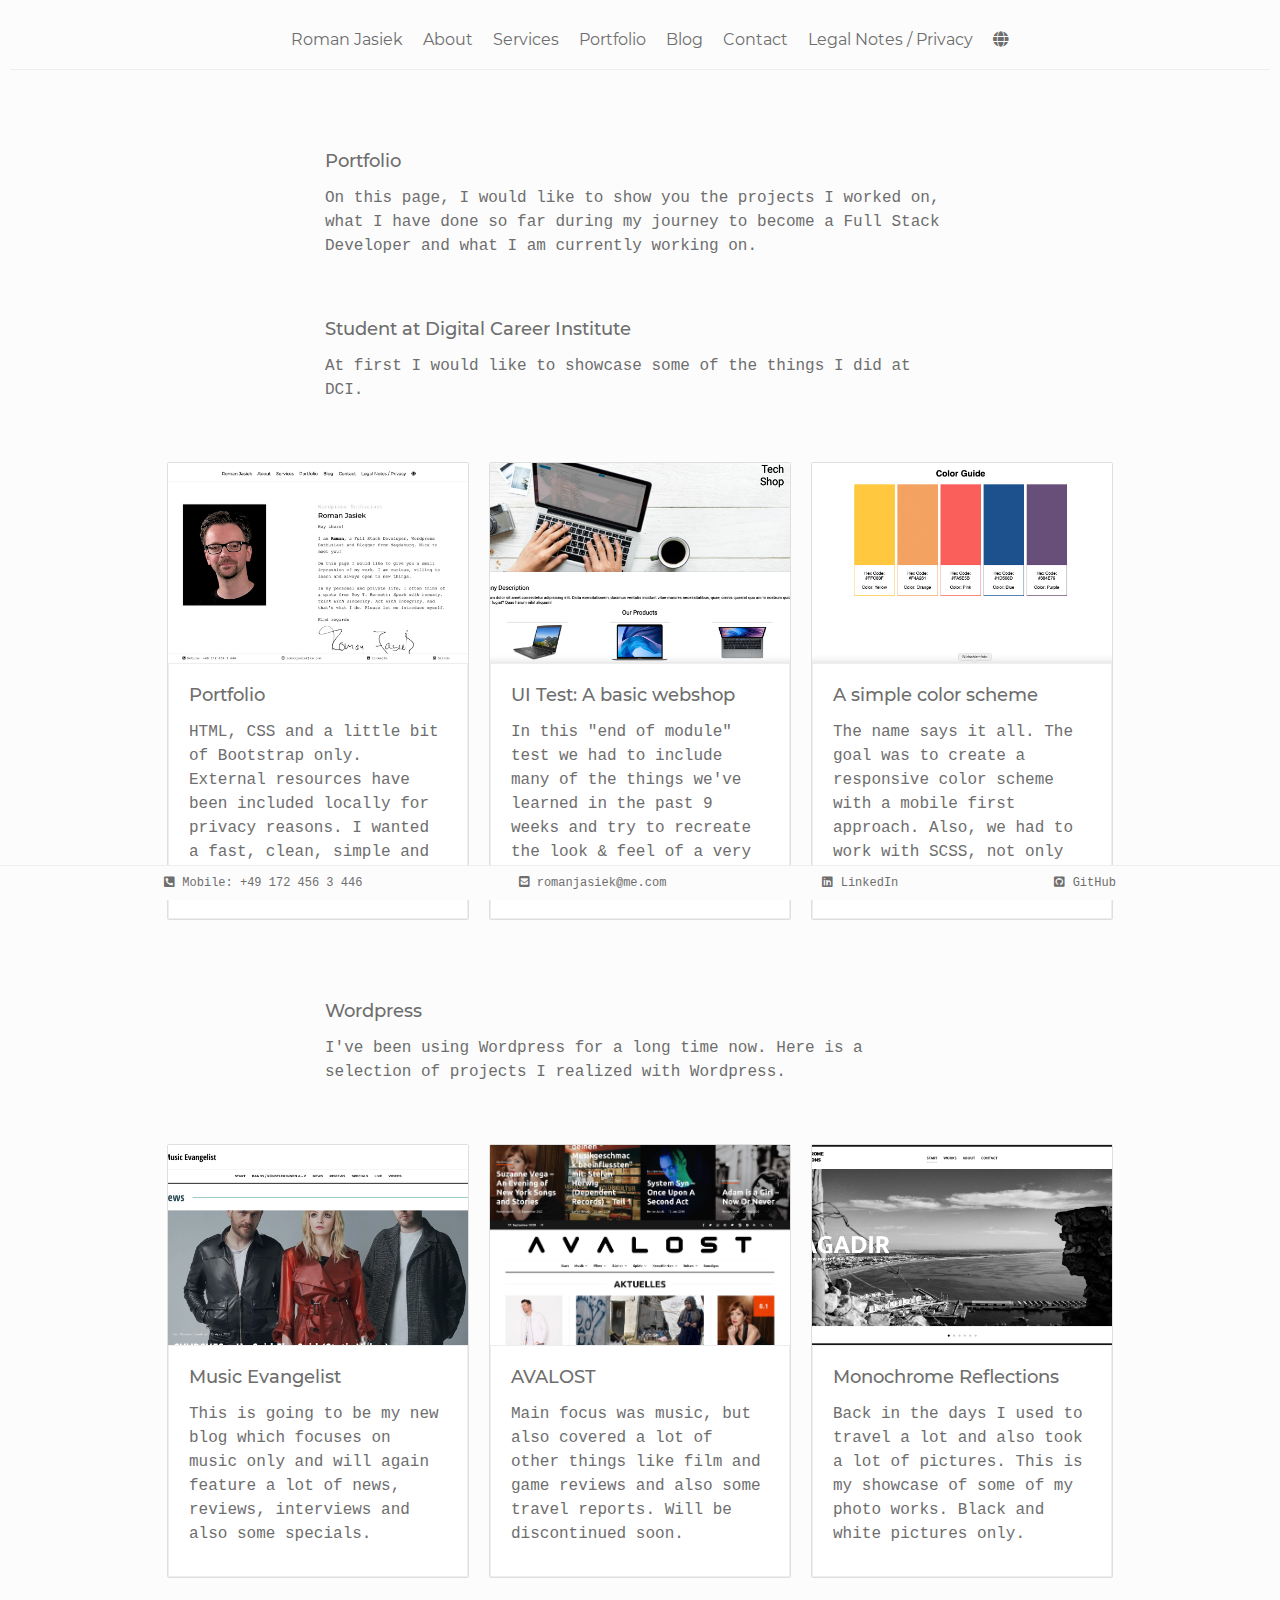
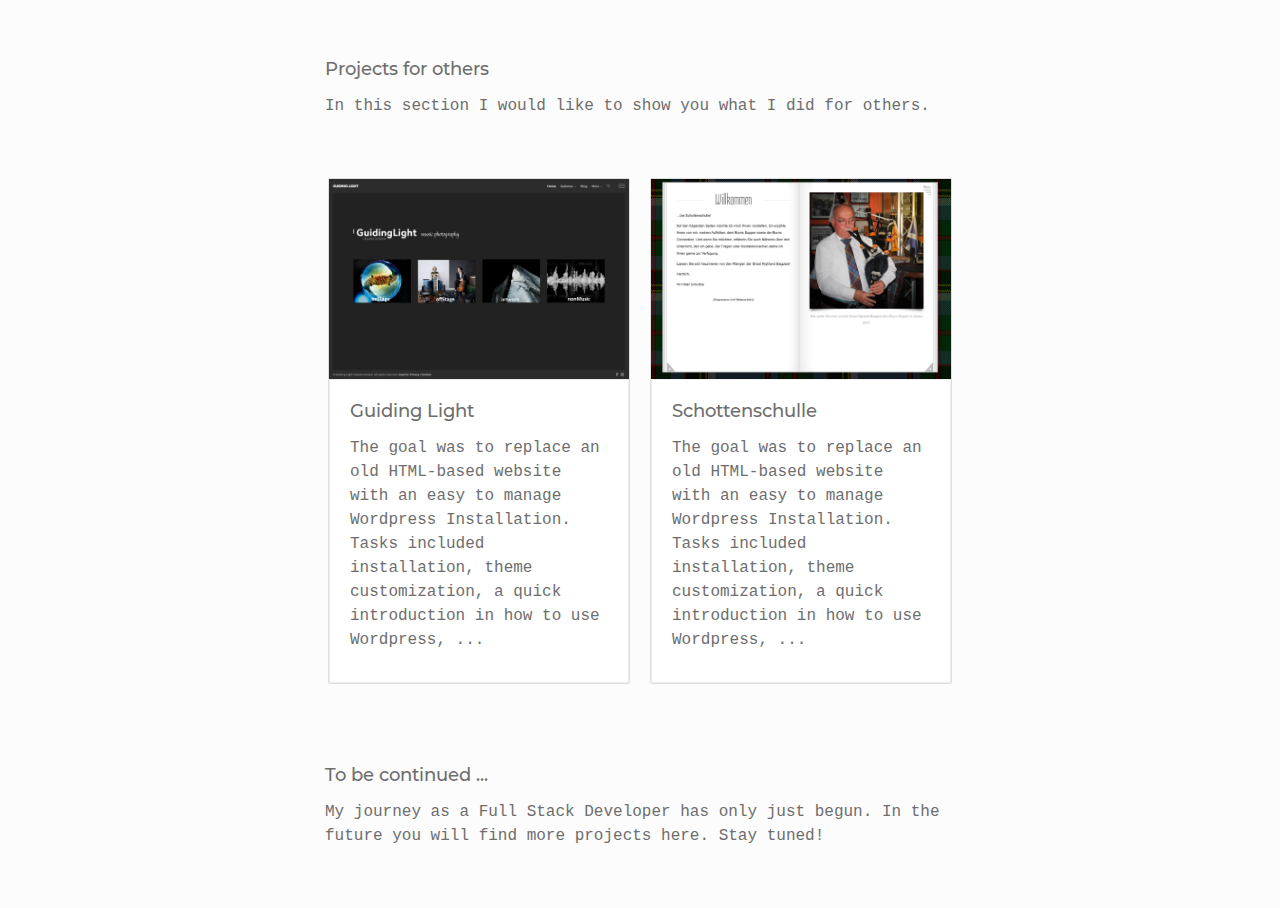
<file: portfolio.html>
<!DOCTYPE html>
<html lang="en">
    
<head>
    <meta charset="UTF-8">
    <meta name="viewport" content="width=device-width, initial-scale=1.0">
    <meta name="author" content="Roman Jasiek">
    <meta name="copyright" content="Roman Jasiek">
    <meta name="robots" content="index,follow">
    <meta http-equiv="expires" content="43200"/>
    <title>Roman Jasiek | Web Development Student @ DCI</title>

    <!-- Loading the CSS Stylesheet -->
    <link rel="stylesheet" href="css/styles.css">

    <!-- Loading Google fonts locally for privacy reasons -->
    <link rel="stylesheet" href="css/fonts.css">

    <!-- Loading Font Awesome locally for privacy reasons  -->
    <link href="fonts/fontawesome/css/all.css" rel="stylesheet">


    <!-- Loading the Bootstrap CSS locally -->
    <link rel="stylesheet" href="/bootstrap/css/bootstrap.min.css">

    <!-- Including jquery locally, creating functionality for the "hamburger" menu -->
    <script src="jquery/jquery-3.6.0.min.js"></script>
    <script type="text/javascript">
    $(function() { $(".topmenu-toggle").on("click", function() { if ($(".topmenu-item").hasClass("active")) { $(".topmenu-item").removeClass("active"); $(this).find("a").html("<i class='fas fa-bars'></i>"); } else { $(".topmenu-item").addClass("active"); $(this).find("a").html("<i class='fas fa-times'></i>"); } }); });
    </script>

</head>

<body>
    <!-- The navbar on the top of the screen, also including a "hamburger" version for small screen sizes -->
    <nav>
        <ul class="topmenu">
            <li class="topmenu-logo"><a href="index.html">Roman Jasiek</a></li>
            <li class="topmenu-item"><a href="#about">About</a></li>
            <li class="topmenu-item"><a href="#services">Services</a></li>
            <li class="topmenu-item"><a href="portfolio.html">Portfolio</a></li>
            <li class="topmenu-item"><a href="blog.html">Blog</a></li>
            <li class="topmenu-item"><a href="contact.html">Contact</a></li>
            <li class="topmenu-item"><a href="legalnotes.html">Legal Notes / Privacy</a></li>
            <li class="topmenu-item"><a href="/de/index.html" title="Language Selection"><i class="fas fa-globe"></i></li>
            <li class="topmenu-toggle"><a href="#"><i class="fas fa-bars"></i></a></li> 
        </ul>
    </nav>

<main>
    <div class="wrapper">
        <h3>Portfolio</h3>
        <p>On this page, I would like to show you the projects I worked on, what I have done so far during my journey to become a Full Stack Developer and what I am currently working on.</p>
    </div>

    <!-- Let's start with the things I learned at DCI -->
<div class="portfolio_wrapper">
    <h3>Student at Digital Career Institute</h3>
    <p>At first I would like to showcase some of the things I did at DCI.</p>
</div>
    <div class="portfolio_dci_container">
        
        <!-- Create card for Project 1 here -->
        <div class="card">
            <div class="portfolio-item-dci1"></div>
            <div class="dci-card-container">
                <div><h3>Portfolio</h3></div>
                <div><p>HTML, CSS and a little bit of Bootstrap only. External resources have been included locally for privacy reasons. I wanted a fast, clean, simple and intuitive design.</p></div>
            </div>
        </div>

        <!-- Create card for Project 2 here -->
        <div class="card">
            <div class="portfolio-item-dci2"></div>
            <div class="dci-card-container">
                <div><h3>UI Test: A basic webshop</h3></div>
                <div><p>In this "end of module" test we had to include many of the things we've learned in the past 9 weeks and try to recreate the look & feel of a very basic webshop.</p></div>
            </div>
        </div>

        <!-- Create card for Project 3 here -->
        <div class="card">
            <div class="portfolio-item-dci3"></div>
            <div class="dci-card-container">
                <div><h3>A simple color scheme</h3></div>
                <div><p>The name says it all. The goal was to create a responsive color scheme with a mobile first approach. Also, we had to work with SCSS, not only CSS.</p></div>
            </div>
        </div>
    </div>

        <!-- Continue with own (Wordpress) projects -->
<div class="portfolio_wrapper">
    <h3>Wordpress</h3>
    <p>I've been using Wordpress for a long time now. Here is a selection of projects I realized with Wordpress.</p>
</div>
    <div class="portfolio_dci_container">
        
        <!-- Create card for Project 4 here -->
        <div class="card">
            <div class="portfolio-item-dci4"></div>
            <div class="dci-card-container">
                <div><h3><a href="https://music-evangelist.com" target="_blank">Music Evangelist</a></h3></div>
                <div><p>This is going to be my new blog which focuses on music only and will again feature a lot of news, reviews, interviews and also some specials.</p></div>
            </div>
        </div>

        <!-- Create card for Project 5 here -->
        <div class="card">
            <div class="portfolio-item-dci5"></div>
            <div class="dci-card-container">
                <div><h3><a href="https://avalost.blog" target="_blank">AVALOST</a></h3></div>
                <div><p>Main focus was music, but also covered a lot of other things like film and game reviews and also some travel reports. Will be discontinued soon.</p></div>
            </div>
        </div>

        <!-- Create card for Project 6 here -->
        <div class="card">
            <div class="portfolio-item-dci6"></div>
            <div class="dci-card-container">
                <div><h3><a href="https://monochromereflections.com" target="_blank">Monochrome Reflections</a></h3></div>
                <div><p>Back in the days I used to travel a lot and also took a lot of pictures. This is my showcase of some of my photo works. Black and white pictures only.</p></div>
            </div>
        </div>
    </div>

        <!-- And finally the things I did for others -->
<div class="portfolio_wrapper">
    <h3>Projects for others</h3>
    <p>In this section I would like to show you what I did for others.</p>
</div>
    <div class="portfolio_dci_container">
        
        <!-- Create card for Project 7 here -->
        <div class="card">
            <div class="portfolio-item-dci7"></div>
            <div class="dci-card-container">
                <div><h3><a href="https://guiding-light.de" target="_blank">Guiding Light</a></h3></div>
                <div><p>The goal was to replace an old HTML-based website with an easy to manage Wordpress Installation. Tasks included installation, theme customization, a quick introduction in how to use Wordpress, ...</p></div>
            </div>
        </div>

        <!-- Create card for Project 8 here -->
        <div class="card">
            <div class="portfolio-item-dci8"></div>
            <div class="dci-card-container">
                <div><h3><a href="https://schottenschulle.de" target="_blank">Schottenschulle</a></h3></div>
                <div><p>The goal was to replace an old HTML-based website with an easy to manage Wordpress Installation. Tasks included installation, theme customization, a quick introduction in how to use Wordpress, ...</p></div>
            </div>
        </div>
    </div>
    <div class="portfolio_wrapper">
        <h3>To be continued ...</h3>
        <p>My journey as a Full Stack Developer has only just begun. In the future you will find more projects here. Stay tuned!</p>
    </div>

</main>

<footer>
    <ul class="footer-menu">
        <li class="footer-menu-item"><a href="tel:+491724563446"><i class="fas fa-phone-square-alt"></i>&nbsp;Mobile: +49 172 456 3 446</a></li>
        <li class="footer-menu-item"><a href="mailto:romanjasiek@me.com?subject=Contact%20Request"><i class="fas fa-envelope-square"></i>&nbsp;romanjasiek@me.com</a></li>
        <li class="footer-menu-item"><a href="https://www.linkedin.com/in/romanjasiek/"><i class="fab fa-linkedin"></i>&nbsp;LinkedIn</a></li>
        <li class="footer-menu-item"><a href="https://github.com/romanjasiek"><i class="fab fa-github-square"></i>&nbsp;GitHub</a></li>
    </ul>
</footer>

    <!-- Loading the Bootstrap script locally -->
    <script src="/bootstrap/js/bootstrap.min.js"></script>

</body>
</html>
</file>
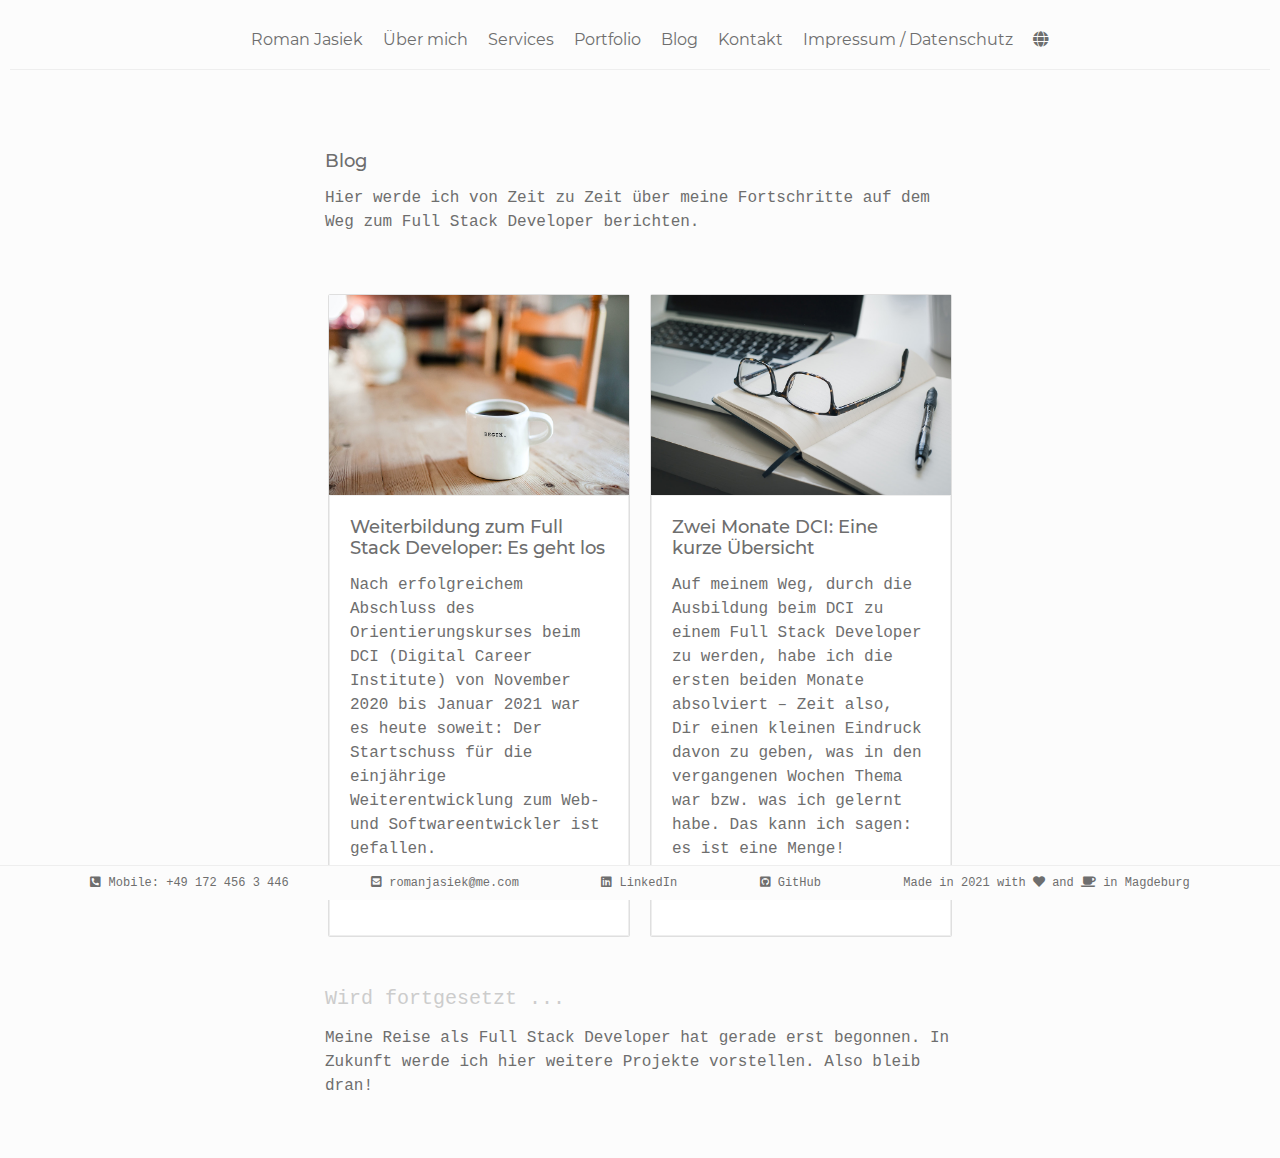
<file: de/blog_de.htm>
<!DOCTYPE html>
<html lang="de">
    
<head>
    <meta charset="UTF-8">
    <meta name="viewport" content="width=device-width, initial-scale=1.0">
    <meta name="author" content="Roman Jasiek">
    <meta name="copyright" content="Roman Jasiek">
    <meta name="robots" content="index,follow">
    <meta http-equiv="expires" content="43200"/>
    <title>Roman Jasiek | Web Development Student @ DCI</title>

    <!-- Loading the CSS Stylesheet -->
    <link rel="stylesheet" href="../css/styles.css">

    <!-- Loading Google fonts locally for privacy reasons -->
    <link rel="stylesheet" href="../css/fonts.css">

    <!-- Loading Font Awesome locally for privacy reasons  -->
    <link href="../fonts/fontawesome/css/all.css" rel="stylesheet">


    <!-- Loading the Bootstrap CSS locally -->
    <link rel="stylesheet" href="../bootstrap/css/bootstrap.min.css">



    <!-- Including jquery locally, creating functionality for the "hamburger" menu -->
    <script src="../jquery/jquery-3.6.0.min.js"></script>
    <script type="text/javascript">
    $(function() { $(".topmenu-de-toggle").on("click", function() { if ($(".topmenu-de-item").hasClass("active")) { $(".topmenu-de-item").removeClass("active"); $(this).find("a").htm("<i class='fas fa-bars'></i>"); } else { $(".topmenu-de-item").addClass("active"); $(this).find("a").htm("<i class='fas fa-times'></i>"); } }); });
    </script>

</head>

<body>
    <!-- The navbar on the top of the screen, also including a "hamburger" version for small screen sizes -->
    <nav>
        <ul class="topmenu">
            <li class="topmenu-logo"><a href="index.html">Roman Jasiek</a></li>
            <li class="topmenu-item"><a href="#about">Über mich</a></li>
            <li class="topmenu-item"><a href="#services">Services</a></li>
            <li class="topmenu-item"><a href="portfolio_de.htm">Portfolio</a></li>
            <li class="topmenu-item"><a href="blog_de.htm">Blog</a></li>
            <li class="topmenu-item"><a href="contact_de.htm">Kontakt</a></li>
            <li class="topmenu-item"><a href="legalnotes_de.htm">Impressum / Datenschutz</a></li>
            <li class="topmenu-item"><a href="../index.html" title="Language Selection"><i class="fas fa-globe"></i></li>
            <li class="topmenu-toggle"><a href="#"><i class="fas fa-bars"></i></a></li> 
        </ul>
    </nav>

<main>
    <div class="portfolio_wrapper">
        <h3>Blog</h3>
        <p>Hier werde ich von Zeit zu Zeit über meine Fortschritte auf dem Weg zum Full Stack Developer berichten.</p>
    </div>

    <div class="blog_container">
        
        <!-- Create card for Project 1 here -->
        <div class="card">
            <div class="blog-item1"></div>
            <div class="blog-card-container">
                <div><h3><a href="blogentry1_de.html">Weiterbildung zum Full Stack Developer: Es geht los</a></h3></div>
                <div><p>Nach erfolgreichem Abschluss des Orientierungskurses beim DCI (Digital Career Institute) von November 2020 bis Januar 2021 war es heute soweit: Der Startschuss für die einjährige Weiterentwicklung zum Web- und Softwareentwickler ist gefallen.</p></div>
                <div><p><a href="blogentry1_de.html">Weiterlesen ...</a></p></div>
            </div>
        </div>

        <!-- Create card for Project 2 here -->
        <div class="card">
            <div class="blog-item2"></div>
            <div class="blog-card-container">
                <div><h3><a href="blogentry2_de.html">Zwei Monate DCI: Eine kurze Übersicht</a></h3></div>
                <div><p>Auf meinem Weg, durch die Ausbildung beim DCI zu einem Full Stack Developer zu werden, habe ich die ersten beiden Monate absolviert – Zeit also, Dir einen kleinen Eindruck davon zu geben, was in den vergangenen Wochen Thema war bzw. was ich gelernt habe. Das kann ich sagen: es ist eine Menge!</p></div>
                <div><p><a href="blogentry2_de.html">Weiterlesen ...</a></p></div>
            </div>
        </div>
    </div>
    <div class="blogFooter_wrapper">
        <h2>Wird fortgesetzt ...</h2>
        <p>Meine Reise als Full Stack Developer hat gerade erst begonnen. In Zukunft werde ich hier weitere Projekte vorstellen. Also bleib dran!</p>
    </div>
</main>

<footer>
    <ul class="footer-menu">
        <li class="footer-menu-item"><a href="tel:+491724563446"><i class="fas fa-phone-square-alt"></i>&nbsp;Mobile: +49 172 456 3 446</a></li>
        <li class="footer-menu-item"><a href="mailto:romanjasiek@me.com?subject=Contact%20Request"><i class="fas fa-envelope-square"></i>&nbsp;romanjasiek@me.com</a></li>
        <li class="footer-menu-item"><a href="https://www.linkedin.com/in/romanjasiek/"><i class="fab fa-linkedin"></i>&nbsp;LinkedIn</a></li>
        <li class="footer-menu-item"><a href="https://github.com/romanjasiek"><i class="fab fa-github-square"></i>&nbsp;GitHub</a></li>
        <li class="footer-menu-item">Made in 2021 with <i class="fas fa-heart"></i> and <i class="fas fa-coffee"></i> in Magdeburg</li>
    </ul>
</footer>

    <!-- Loading the Bootstrap script locally -->
    <script src="../bootstrap/js/bootstrap.min.js"></script>

</body>
</html>
</file>
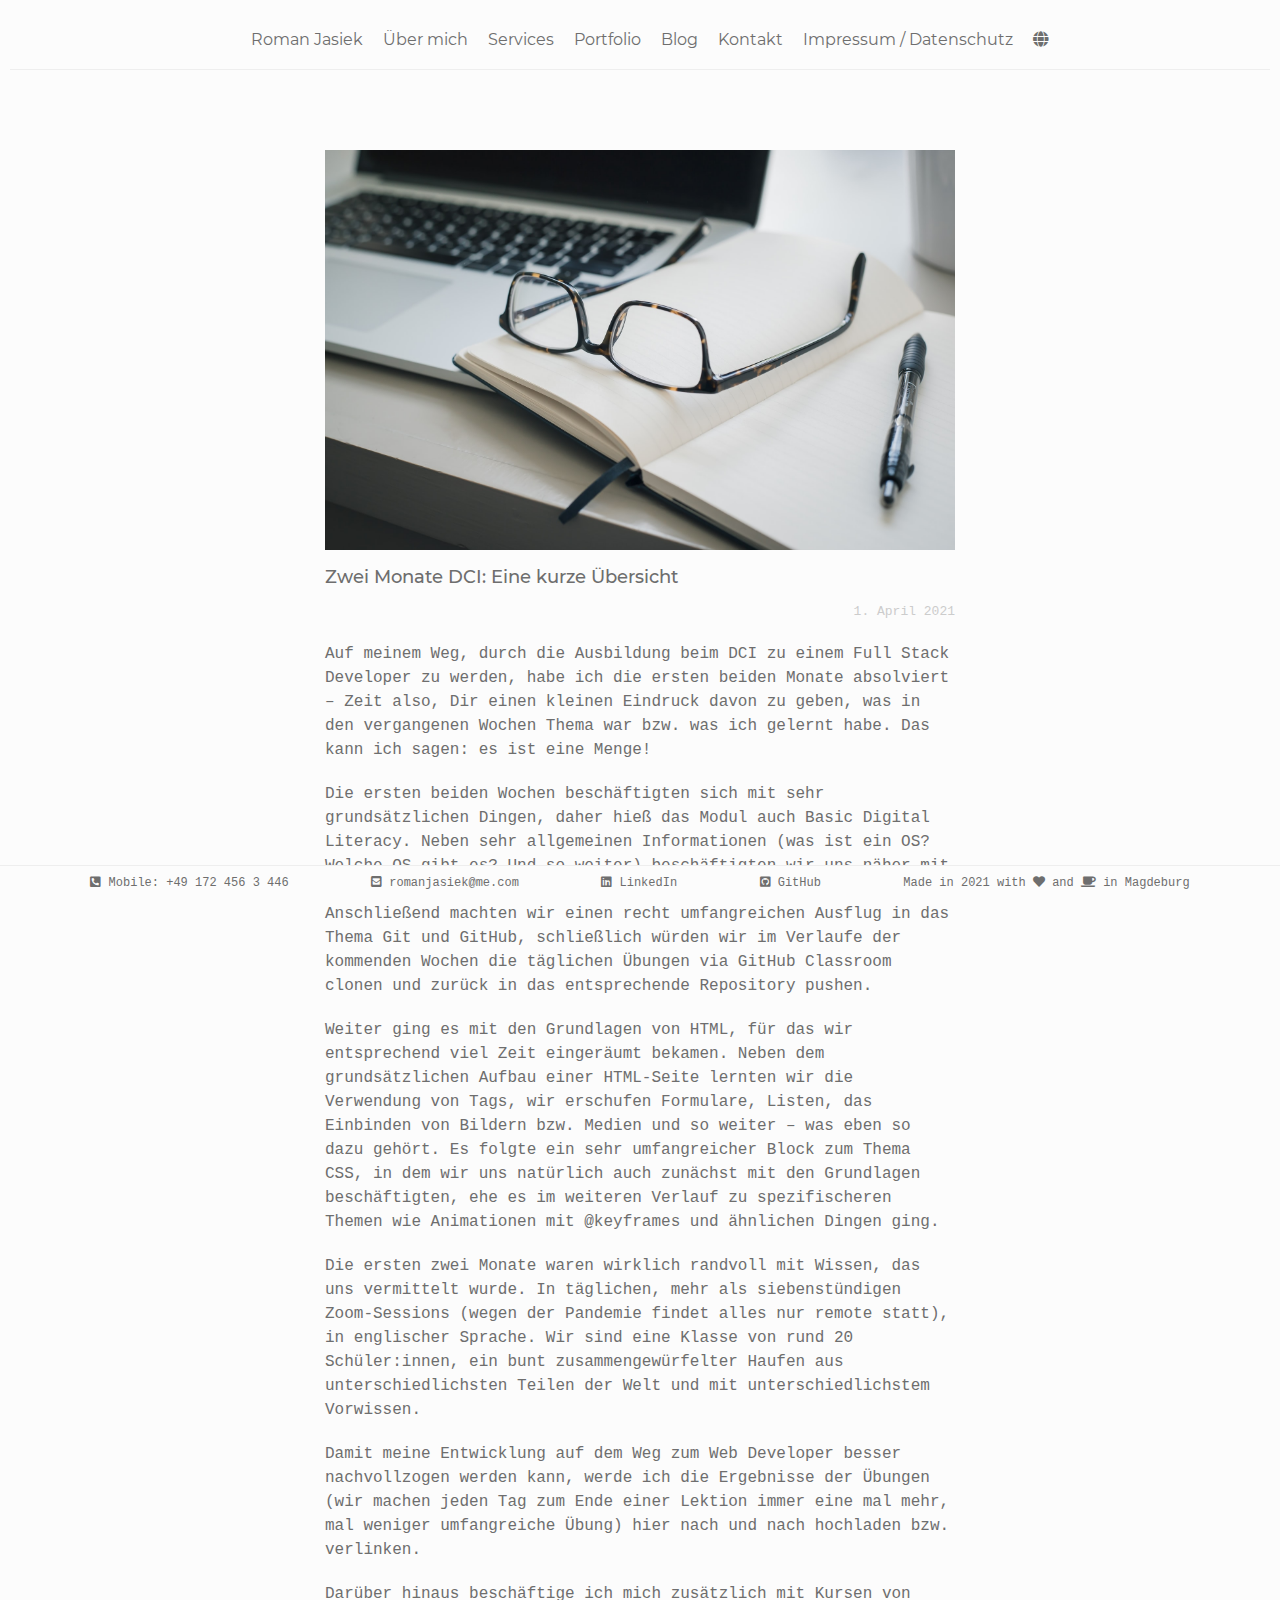
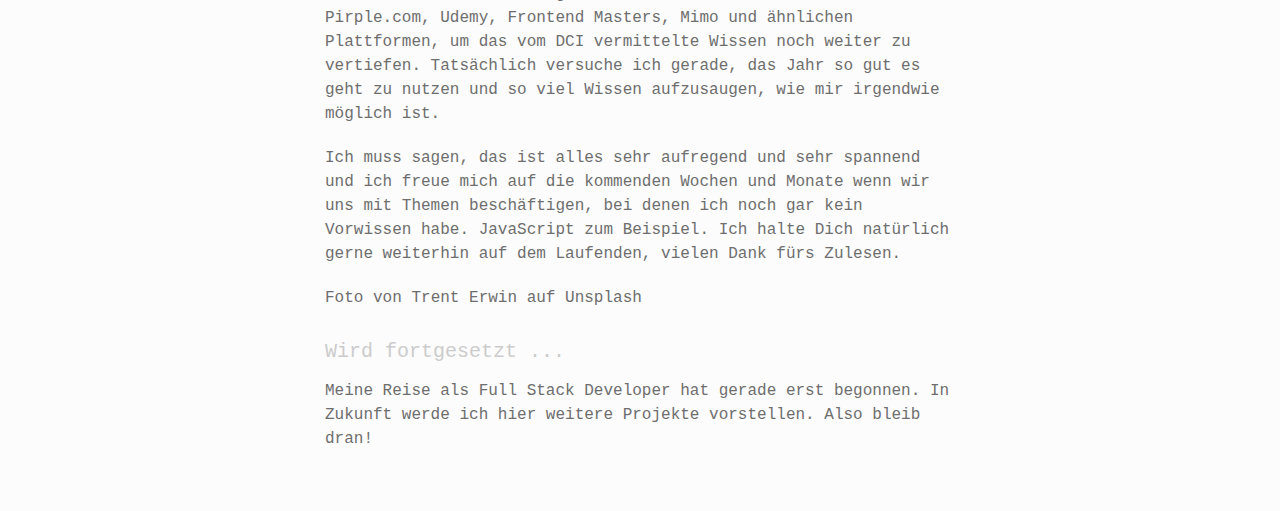
<file: de/blogentry2_de.htm>
<!DOCTYPE html>
<html lang="de">
    
<head>
    <meta charset="UTF-8">
    <meta name="viewport" content="width=device-width, initial-scale=1.0">
    <meta name="description" content="Portfolio of Roman Jasiek, Full Stack Developer (to be)"/>
    <meta name="author" content="Roman Jasiek">
    <meta name="copyright" content="Roman Jasiek">
    <meta name="robots" content="index,follow">
    <meta http-equiv="expires" content="43200"/>
    <title>Roman Jasiek | Web Development Student @ DCI</title>

    <!-- Loading the CSS Stylesheet -->
    <link rel="stylesheet" href="../css/styles.css">

    <!-- Loading Google fonts locally for privacy reasons -->
    <link rel="stylesheet" href="../css/fonts.css">

    <!-- Loading Font Awesome locally for privacy reasons  -->
    <link href="../fonts/fontawesome/css/all.css" rel="stylesheet">


    <!-- Loading the Bootstrap CSS locally -->
    <link rel="stylesheet" href="../bootstrap/css/bootstrap.min.css">



    <!-- Including jquery locally, creating functionality for the "hamburger" menu -->
    <script src="../jquery/jquery-3.6.0.min.js"></script>
    <script type="text/javascript">
    $(function() { $(".topmenu-de-toggle").on("click", function() { if ($(".topmenu-de-item").hasClass("active")) { $(".topmenu-de-item").removeClass("active"); $(this).find("a").htm("<i class='fas fa-bars'></i>"); } else { $(".topmenu-de-item").addClass("active"); $(this).find("a").htm("<i class='fas fa-times'></i>"); } }); });
    </script>

</head>

<body>
    <!-- The navbar on the top of the screen, also including a "hamburger" version for small screen sizes -->
    <nav>
        <ul class="topmenu">
            <li class="topmenu-logo"><a href="index.htm">Roman Jasiek</a></li>
            <li class="topmenu-item"><a href="#about">Über mich</a></li>
            <li class="topmenu-item"><a href="#services">Services</a></li>
            <li class="topmenu-item"><a href="portfolio.htm">Portfolio</a></li>
            <li class="topmenu-item"><a href="blog.htm">Blog</a></li>
            <li class="topmenu-item"><a href="contact_de.htm">Kontakt</a></li>
            <li class="topmenu-item"><a href="legalnotes_de.htm">Impressum / Datenschutz</a></li>
            <li class="topmenu-item"><a href="../index.html" title="Language Selection"><i class="fas fa-globe"></i></li>
            <li class="topmenu-toggle"><a href="#"><i class="fas fa-bars"></i></a></li> 
        </ul>
    </nav>

<main>
    <div class="wrapper">
        <div class="blogEntry2TitleImage"></div>
        <div>
            <h3 class="blogEntryTitle">Zwei Monate DCI: Eine kurze Übersicht</h3>
            <p class="blogDate">1. April 2021</p>
            <p>Auf meinem Weg, durch die Ausbildung beim DCI zu einem Full Stack Developer zu werden, habe ich die ersten beiden Monate absolviert – Zeit also, Dir einen kleinen Eindruck davon zu geben, was in den vergangenen Wochen Thema war bzw. was ich gelernt habe. Das kann ich sagen: es ist eine Menge!</p>
            <p>Die ersten beiden Wochen beschäftigten sich mit sehr grundsätzlichen Dingen, daher hieß das Modul auch Basic Digital Literacy. Neben sehr allgemeinen Informationen (was ist ein OS? Welche OS gibt es? Und so weiter) beschäftigten wir uns näher mit Kommandozeilen- bzw. Terminal-Befehlen auf Linux-Basis. Anschließend machten wir einen recht umfangreichen Ausflug in das Thema Git und GitHub, schließlich würden wir im Verlaufe der kommenden Wochen die täglichen Übungen via GitHub Classroom clonen und zurück in das entsprechende Repository pushen.</p>
            <p>Weiter ging es mit den Grundlagen von HTML, für das wir entsprechend viel Zeit eingeräumt bekamen. Neben dem grundsätzlichen Aufbau einer HTML-Seite lernten wir die Verwendung von Tags, wir erschufen Formulare, Listen, das Einbinden von Bildern bzw. Medien und so weiter – was eben so dazu gehört. Es folgte ein sehr umfangreicher Block zum Thema CSS, in dem wir uns natürlich auch zunächst mit den Grundlagen beschäftigten, ehe es im weiteren Verlauf zu spezifischeren Themen wie Animationen mit @keyframes und ähnlichen Dingen ging.</p>
            <p>Die ersten zwei Monate waren wirklich randvoll mit Wissen, das uns vermittelt wurde. In täglichen, mehr als siebenstündigen Zoom-Sessions (wegen der Pandemie findet alles nur remote statt), in englischer Sprache. Wir sind eine Klasse von rund 20 Schüler:innen, ein bunt zusammengewürfelter Haufen aus unterschiedlichsten Teilen der Welt und mit unterschiedlichstem Vorwissen.</p>
            <p>Damit meine Entwicklung auf dem Weg zum Web Developer besser nachvollzogen werden kann, werde ich die Ergebnisse der Übungen (wir machen jeden Tag zum Ende einer Lektion immer eine mal mehr, mal weniger umfangreiche Übung) hier nach und nach hochladen bzw. verlinken.</p>
            <p>Darüber hinaus beschäftige ich mich zusätzlich mit Kursen von Pirple.com, Udemy, Frontend Masters, Mimo und ähnlichen Plattformen, um das vom DCI vermittelte Wissen noch weiter zu vertiefen. Tatsächlich versuche ich gerade, das Jahr so gut es geht zu nutzen und so viel Wissen aufzusaugen, wie mir irgendwie möglich ist.</p>
            <p>Ich muss sagen, das ist alles sehr aufregend und sehr spannend und ich freue mich auf die kommenden Wochen und Monate wenn wir uns mit Themen beschäftigen, bei denen ich noch gar kein Vorwissen habe. JavaScript zum Beispiel. Ich halte Dich natürlich gerne weiterhin auf dem Laufenden, vielen Dank fürs Zulesen.</p>
        </div>
        <div>
            <p>Foto von <a href="https://unsplash.com/@tjerwin?utm_source=unsplash&utm_medium=referral&utm_content=creditCopyText">Trent Erwin</a> auf <a href="https://unsplash.com/?utm_source=unsplash&utm_medium=referral&utm_content=creditCopyText">Unsplash</a>
            </p>
        </div>
    </div>
    <div class="blogFooter_wrapper">
        <h2>Wird fortgesetzt ...</h2>
        <p>Meine Reise als Full Stack Developer hat gerade erst begonnen. In Zukunft werde ich hier weitere Projekte vorstellen. Also bleib dran!</p>
    </div>
</main>

<footer>
    <ul class="footer-menu">
        <li class="footer-menu-item"><a href="tel:+491724563446"><i class="fas fa-phone-square-alt"></i>&nbsp;Mobile: +49 172 456 3 446</a></li>
        <li class="footer-menu-item"><a href="mailto:romanjasiek@me.com?subject=Contact%20Request"><i class="fas fa-envelope-square"></i>&nbsp;romanjasiek@me.com</a></li>
        <li class="footer-menu-item"><a href="https://www.linkedin.com/in/romanjasiek/"><i class="fab fa-linkedin"></i>&nbsp;LinkedIn</a></li>
        <li class="footer-menu-item"><a href="https://github.com/romanjasiek"><i class="fab fa-github-square"></i>&nbsp;GitHub</a></li>
        <li class="footer-menu-item">Made in 2021 with <i class="fas fa-heart"></i> and <i class="fas fa-coffee"></i> in Magdeburg</li>
    </ul>
</footer>

    <!-- Loading the Bootstrap script locally -->
    <script src="../bootstrap/js/bootstrap.min.js"></script>

</body>
</html>
</file>
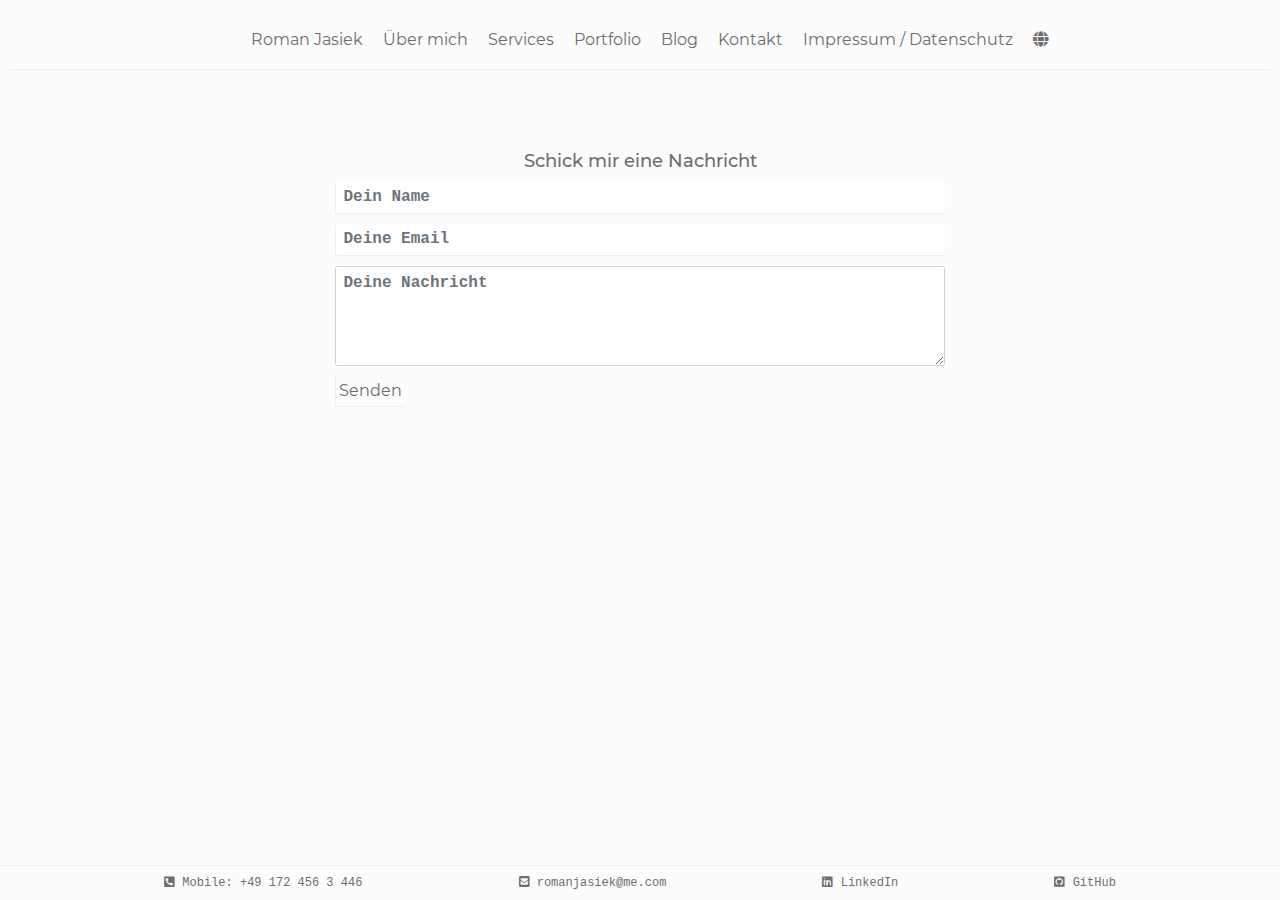
<file: de/contact_de.htm>
<!DOCTYPE html>
<html lang="de">
    
<head>
    <meta charset="UTF-8">
    <meta name="viewport" content="width=device-width, initial-scale=1.0">
    <meta name="author" content="Roman Jasiek">
    <meta name="copyright" content="Roman Jasiek">
    <meta name="robots" content="index,follow">
    <meta http-equiv="expires" content="43200"/>
    <title>Roman Jasiek | Web Development Student @ DCI</title>

    <!-- Loading the CSS Stylesheet -->
    <link rel="stylesheet" href="../css/styles.css">

    <!-- Loading Google fonts locally for privacy reasons -->
    <link rel="stylesheet" href="../css/fonts.css">

    <!-- Loading Font Awesome locally for privacy reasons  -->
    <link href="../fonts/fontawesome/css/all.css" rel="stylesheet">


    <!-- Loading the Bootstrap CSS locally -->
    <link rel="stylesheet" href="../bootstrap/css/bootstrap.min.css">

    <!-- Including jquery locally, creating functionality for the "hamburger" menu -->
    <script src="../jquery/jquery-3.6.0.min.js"></script>
    <script type="text/javascript">
    $(function() { $(".topmenu-de-toggle").on("click", function() { if ($(".topmenu-de-item").hasClass("active")) { $(".topmenu-de-item").removeClass("active"); $(this).find("a").htm("<i class='fas fa-bars'></i>"); } else { $(".topmenu-de-item").addClass("active"); $(this).find("a").htm("<i class='fas fa-times'></i>"); } }); });
    </script>

</head>

<body>
    <!-- The navbar on the top of the screen, also including a "hamburger" version for small screen sizes -->
    <nav>
        <ul class="topmenu">
            <li class="topmenu-logo"><a href="index.htm">Roman Jasiek</a></li>
            <li class="topmenu-item"><a href="#about">Über mich</a></li>
            <li class="topmenu-item"><a href="#services">Services</a></li>
            <li class="topmenu-item"><a href="portfolio_de.htm">Portfolio</a></li>
            <li class="topmenu-item"><a href="blog_de.htm">Blog</a></li>
            <li class="topmenu-item"><a href="contact_de.htm">Kontakt</a></li>
            <li class="topmenu-item"><a href="legalnotes_de.htm">Impressum / Datenschutz</a></li>
            <li class="topmenu-item"><a href="../index.html" title="Language Selection"><i class="fas fa-globe"></i></li>
            <li class="topmenu-toggle"><a href="#"><i class="fas fa-bars"></i></a></li> 
        </ul>
    </nav>

<main>
    <div class="wrapper-contactform">
        <section class="contact-clean">
            <form onsubmit="return false">
                <h3 class="text-center">Schick mir eine Nachricht</h3>
                <div class="form-group"><input class="form-control" type="text" id="userName" name="userName" placeholder="Dein Name" minlength="2" maxlength="50" required></div>
                <div class="form-group"><input class="form-control" type="email" id="email" name="email" placeholder="Deine Email" minlength="6" maxlength="100" required></div>
                <div class="form-group"><textarea class="form-control" id="message" name="message_" placeholder="Deine Nachricht" rows="14" maxlength="500" required></textarea></div>
                <div class="form-group"><button class="contact-button" type="submit" onclick="sendContact();">Senden </button></div>
            </form>
        </section>
    </div>
</main>

<footer>
    <ul class="footer-menu">
        <li class="footer-menu-item"><a href="tel:+491724563446"><i class="fas fa-phone-square-alt"></i>&nbsp;Mobile: +49 172 456 3 446</a></li>
        <li class="footer-menu-item"><a href="mailto:romanjasiek@me.com?subject=Contact%20Request"><i class="fas fa-envelope-square"></i>&nbsp;romanjasiek@me.com</a></li>
        <li class="footer-menu-item"><a href="https://www.linkedin.com/in/romanjasiek/"><i class="fab fa-linkedin"></i>&nbsp;LinkedIn</a></li>
        <li class="footer-menu-item"><a href="https://github.com/romanjasiek"><i class="fab fa-github-square"></i>&nbsp;GitHub</a></li>
    </ul>
</footer>

    <!-- Loading the Bootstrap script locally -->
    <script src="../bootstrap/js/bootstrap.min.js"></script>

        <!-- Loading the contact form JavaScript file-->
        <script src="/js/contactform_de.js"></script>

</body>
</html>
</file>
<file: css/styles.css>
*,
*::before,
*::after {
  padding: 0;
  margin: 0;
  box-sizing: border-box;
}

:root {
  font-size: 62.5%;
}

body {
  background-color: #fcfcfc !important;
}

main {
  margin-top: 15rem;
}

h1 {
  font-size: 32px;
  font-size: 3.2rem;
  font-family: "Montserrat", Verdana, sans-serif;
  color: #6e6e6e;
  margin: 0;
}

h2 {
  font-size: 24px;
  font-size: 2.4rem;
  font-family: "Courier New", Courier, monospace;
  color: #cccccc;
}

h3 {
  font-size: 28px;
  font-size: 2.8rem;
  font-family: "Montserrat", Verdana, sans-serif;
  color: #6e6e6e;
  margin: 0;
}

h4 {
  font-size: 26px;
  font-size: 2.6rem;
  font-family: "Montserrat", Verdana, sans-serif;
  color: #6e6e6e;
  margin: 0;
}

h4 span {
  border-bottom: double 3px;
}

p {
  padding-top: 1rem;
  color: #6e6e6e;
  font-size: 16px;
  font-size: 1.6rem;
  font-family: "Courier New", Courier, monospace;
}

a {
  color: #6e6e6e !important;
  text-decoration: none !important;
  transition: color 2s ease-in-out;
}

a:hover {
  color: #ff4400 !important;
  transition: all 0s;
}

ul {
  font-size: 16px;
  font-size: 1.6rem;
  color: #6e6e6e;
  font-family: "Courier New", Courier, monospace;
}

.placeholderRed {
  color:#ff4400;
}

.topmenu {
  background-color: #fcfcfc;
  display: flex;
  flex-wrap: wrap;
  justify-content: space-between;
  align-items: center;
  list-style-type: none;
  border-bottom: 1px solid;
  border-color: #eeeeee;
  font-family: "Montserrat", Verdana, sans-serif;
  font-size: 16px;
  font-size: 1.6rem;
  color: #6e6e6e;
  height: 6rem;
  left: 1rem;
  right: 1rem;
  top: 1rem;
  position: fixed;
  z-index: 12;
}

.topmenu-de {
  background-color: #fcfcfc;
  display: flex;
  flex-wrap: wrap;
  justify-content: space-between;
  align-items: center;
  list-style-type: none;
  border-bottom: 1px solid;
  border-color: #eeeeee;
  font-family: "Montserrat", Verdana, sans-serif;
  font-size: 16px;
  font-size: 1.6rem;
  color: #6e6e6e;
  height: 6rem;
  left: 1rem;
  right: 1rem;
  top: 1rem;
  position: fixed;
  z-index: 12;
}

.topmenu-toggle {
  order: 1;
}

.topmenu-de-toggle {
  order: 1;
}

.topmenu-item.button {
  order: 2;
}

.topmenu-de-item.button {
  order: 2;
}

.topmenu-item {
  background-color: #fcfcfc;
  width: 100%;
  text-align: center;
  order: 3;
  display: none;
}

.topmenu-de-item {
  background-color: #fcfcfc;
  width: 100%;
  text-align: center;
  order: 3;
  display: none;
}

.topmenu li {
  padding: 15px 5px;
  white-space: nowrap;
}

.topmenu-de li {
  padding: 15px 5px;
  white-space: nowrap;
}

.topmenu-item.active {
  display: block;
}

.topmenu-de-item.active {
  display: block;
}

.topmenu a, .logo a, .topmenu-toggle a {
  color: #6e6e6e;
  text-decoration: none;
}

.topmenu-de a, .logo a, .topmenu-de-toggle a {
  color: #6e6e6e;
  text-decoration: none;
}

.topmenu a:hover {
  color: #6e6e6e;
}

.topmenu-de a:hover {
  color: #6e6e6e;
}

@media all and (min-width: 600px) {
  .topmenu {
    justify-content: center;
    background-color: #fcfcfc;
    height: 6rem;
    left: 1rem;
    right: 1rem;
    top: 1rem;
    position: fixed;
  }

  .topmenu-de {
    justify-content: center;
    background-color: #fcfcfc;
    height: 6rem;
    left: 1rem;
    right: 1rem;
    top: 1rem;
    position: fixed;
  }

  .logo {
    flex: 1;
  }

  .topmenu-toggle {
    flex: 1;
    text-align: right;
  }

  .topmenu-de-toggle {
    flex: 1;
    text-align: right;
  }

  .topmenu a, .logo a, .topmenu-toggle a {
    color: #6e6e6e;
    text-decoration: none;
  }

  .topmenu-de a, .logo a, .topmenu-de-toggle a {
    color: #6e6e6e;
    text-decoration: none;
  }

  .topmenu a:hover {
    color: #6e6e6e;
  }

  .topmenu-de a:hover {
    color: #6e6e6e;
  }

  .topmenu-toggle {
    order: 2;
  }

  .topmenu-de-toggle {
    order: 2;
  }
}
@media all and (min-width: 900px) {
  .topmenu {
    background-color: #fcfcfc;
    height: 6rem;
    left: 1rem;
    right: 1rem;
    top: 1rem;
    position: fixed;
  }

  .topmenu-de {
    background-color: #fcfcfc;
    height: 6rem;
    left: 1rem;
    right: 1rem;
    top: 1rem;
    position: fixed;
  }

  .topmenu-item {
    background-color: #fcfcfc;
    display: block;
    width: auto;
  }

  .topmenu-de-item {
    background-color: #fcfcfc;
    display: block;
    width: auto;
  }

  .topmenu-toggle {
    display: none;
  }

  .topmenu-de-toggle {
    display: none;
  }

  .logo {
    order: 0;
  }

  .topmenu-item {
    background-color: #fcfcfc;
    order: 1;
  }

  .topmenu-de-item {
    background-color: #fcfcfc;
    order: 1;
  }

  .button {
    order: 2;
  }

  .topmenu li {
    background-color: #fcfcfc;
    padding: 15px 10px;
  }

  .topmenu-de li {
    background-color: #fcfcfc;
    padding: 15px 10px;
  }

  .topmenu li.button {
    padding-right: 0;
  }

  .topmenu-de li.button {
    padding-right: 0;
  }

  .topmenu a {
    color: #6e6e6e;
    text-decoration: none;
    transition: color 2s ease-in-out;
  }

  .topmenu-de a {
    color: #6e6e6e;
    text-decoration: none;
    transition: color 2s ease-in-out;
  }

  .topmenu a:hover {
    color: #ff4400;
    transition: all 0s;
  }

  .topmenu-de a:hover {
    color: #ff4400;
    transition: all 0s;
  }
}
#ProfilePicture {
  border: 3px solid #eeeeee;
}

.signature {
  width: 50%;
  z-index: 2;
}

.divider {
  border-top: 1px solid #ff4400;
  padding: 1px;
  border-bottom: 1px solid #ff4400;
  margin-bottom: 5rem;
}

.wrapper {
  max-width: 65rem;
  margin-left: auto;
  margin-right: auto;
  padding: 0 1rem;
}

.wrapper-contactform {
  max-width: 65rem;
  margin-left: auto;
  margin-right: auto;
  margin-bottom: 10rem;
  padding: 0 1rem;
}

.wrapper-legalnotes {
  max-width: 65rem;
  margin-left: auto;
  margin-right: auto;
  margin-bottom: 10rem;
  padding: 0 1rem;
}

.auto-grid {
  --auto-grid-min-size: 32rem;
  display: grid;
  grid-template-columns: repeat(auto-fill, minmax(var(--auto-grid-min-size), 1fr));
  grid-gap: 2rem;
}

.auto-grid li {
  padding: 3rem 1rem;
  list-style-type: none;
}
.auto-grid li h4 {
  transition: color 2s ease-in-out;
}
.auto-grid li h4:hover {
  color: #ff4400;
  transition: all 0s;
}

.footer-menu {
  background-color: #fcfcfc;
  display: flex;
  flex-wrap: wrap;
  margin-top: 10rem;
  margin-bottom: 0;
  padding: 0.8rem;
  border-top: 1px solid;
  border-color: #eeeeee;
  font-size: 12px;
  font-size: 1.2rem;
  justify-content: space-evenly;
  list-style-type: none;
  width: 100%;
  position: fixed;
  bottom: 0;
  left: 0;
}

.footer-menu a {
  color: #6e6e6e;
  text-decoration: none;
  transition: color 2s ease-in-out;
}

.footer-menu a:hover {
  color: #ff4400;
  transition: all 0s;
}

.form-group {
  margin: 10px;
}

.form-control:focus {
  border: none;
  border: 1px solid #ff4400 !important;
  box-shadow: 0 0 3px #ff4400 !important;
  -moz-box-shadow: 0 0 3px #ff4400 !important;
  -webkit-box-shadow: 0 0 3px #ff4400 !important;
}

input[type=text] {
  font-family: "Courier New", Courier, monospace;
  font-size: 16px;
  font-size: 1.6rem;
  font-weight: 600;
  border: none;
  border-left: 1px solid #eeeeee;
  border-bottom: 1px solid #eeeeee;
}

input[type=email] {
  font-family: "Courier New", Courier, monospace;
  font-size: 16px;
  font-size: 1.6rem;
  font-weight: 600;
  border: none;
  border-left: 1px solid #eeeeee;
  border-bottom: 1px solid #eeeeee;
}

textarea {
  min-height: 10rem;
  max-height: 10rem;
  min-width: 100%;
  max-width: 100%;
  resize: none;
  font-family: "Courier New", Courier, monospace !important;
  font-size: 1.6rem !important;
  font-weight: 600 !important;
}

textarea::placeholder {
  font-family: "Courier New", Courier, monospace !important;
  font-size: 1.6rem !important;
}

textarea:active {
  border: none;
  border: 1px solid #ff4400 !important;
  box-shadow: 0 0 3px #ff4400 !important;
  -moz-box-shadow: 0 0 3px #ff4400 !important;
  -webkit-box-shadow: 0 0 3px #ff4400 !important;
}

textarea:select {
  border: none;
  border: 1px solid #ff4400 !important;
  box-shadow: 0 0 3px #ff4400 !important;
  -moz-box-shadow: 0 0 3px #ff4400 !important;
  -webkit-box-shadow: 0 0 3px #ff4400 !important;
}

.contact-clean input:focus, .form-line-active textarea:focus {
  border: none;
  border: 1px solid #ff4400 !important;
  box-shadow: 0 0 3px #ff4400 !important;
  -moz-box-shadow: 0 0 3px #ff4400 !important;
  -webkit-box-shadow: 0 0 3px #ff4400 !important;
}

.contact-clean input:focus, textarea:focus, select:focus {
  outline-offset: 0px !important;
  outline: none !important;
}

.contact-button {
  background-color: #fcfcfc;
  color: #6e6e6e;
  font-size: 16px;
  font-size: 1.6rem;
  font-family: "Montserrat", Verdana, sans-serif;
  padding: 0.3rem;
  border: none;
  border-left: 1px solid #eeeeee;
  border-bottom: 1px solid #eeeeee;
  transition: color 2s ease-in-out;
}

.contact-button:hover {
  color: #ff4400;
  transition: all 0s;
}

.contactHint {
  padding: 0;
  text-align: center;
  font-size: 10px;
  font-size: 1rem;
}

.portfolio_wrapper {
  max-width: 65rem;
  margin-left: auto;
  margin-right: auto;
  margin-bottom: 6rem;
  margin-top: 6rem;
  padding: 0 1rem;
}

.portfolio_dci_container {
  display: flex;
  flex-direction: row;
  flex-wrap: wrap;
  justify-content: center;
  align-items: center;
  align-content: center;
}

.card {
  margin-left: 1rem;
  margin-right: 1rem;
  margin-bottom: 2rem;
}

.portfolio-item-dci1 {
  background-image: url("/img/portfolio_screenshot.jpeg");
  background-position: center;
  background-size: cover;
  width: 30rem;
  height: 20rem;
  background-color: #eeeeee;
}

.portfolio-item-dci2 {
  background-image: url("/img/screenshot_ui-test.jpeg");
  background-position: center;
  background-size: cover;
  width: 30rem;
  height: 20rem;
  background-color: #eeeeee;
}

.portfolio-item-dci3 {
  background-image: url("/img/colorscheme_screenshot.jpeg");
  background-position: center;
  background-size: cover;
  width: 30rem;
  height: 20rem;
  background-color: #eeeeee;
}

.portfolio-item-dci4 {
  background-image: url("/img/musicevangelist_screenshot.jpeg");
  background-position: center;
  background-size: cover;
  width: 30rem;
  height: 20rem;
  background-color: #eeeeee;
}

.portfolio-item-dci5 {
  background-image: url("/img/avalost_screenshot.jpeg");
  background-position: center;
  background-size: cover;
  width: 30rem;
  height: 20rem;
  background-color: #eeeeee;
}

.portfolio-item-dci6 {
  background-image: url("/img/monochromereflections_screenshot.jpeg");
  background-position: center;
  background-size: cover;
  width: 30rem;
  height: 20rem;
  background-color: #eeeeee;
}

.portfolio-item-dci7 {
  background-image: url("/img/guidinglight_screenshot.jpeg");
  background-position: center;
  background-size: cover;
  width: 30rem;
  height: 20rem;
  background-color: #eeeeee;
}

.portfolio-item-dci8 {
  background-image: url("/img/schottenschulle_screenshot.jpeg");
  background-position: center;
  background-size: cover;
  width: 30rem;
  height: 20rem;
  background-color: #eeeeee;
}

.dci-card-container {
  width: 30rem;
  padding: 2rem;
  border: solid 1px;
  border-color: #eeeeee;
}

.blog_container {
  display: flex;
  flex-direction: row;
  flex-wrap: wrap;
  justify-content: center;
  align-items: center;
  align-content: center;
}

.blog-item1 {
  background-image: url("/img/danielle-macinnes-IuLgi9PWETU-unsplash_tmbnl.jpg");
  background-position: center;
  background-size: cover;
  width: 30rem;
  height: 20rem;
  background-color: #eeeeee;
}

.blog-item2 {
  background-image: url("/img/trent-erwin-UgA3Xvi3SkA-unsplash_tmbnl.jpg");
  background-position: center;
  background-size: cover;
  width: 30rem;
  height: 20rem;
  background-color: #eeeeee;
}

.blog-card-container {
  width: 30rem;
  padding: 2rem;
  border: solid 1px;
  border-color: #eeeeee;
}

.blogEntry1TitleImage {
  height: 40rem;
  width: auto;
  background-image: url("/img/danielle-macinnes-IuLgi9PWETU-unsplash.jpg");
  background-position: center;
  background-size: cover;
}

.blogEntry2TitleImage {
  height: 40rem;
  width: auto;
  background-image: url("/img/trent-erwin-UgA3Xvi3SkA-unsplash.jpg");
  background-position: center;
  background-size: cover;
}

.blogEntryTitle {
  margin-top: 1.6rem;
}

.blogDate {
  font-size: small;
  text-align: right;
  color: #cccccc;
}

.blogFooter_wrapper {
  max-width: 65rem;
  margin-left: auto;
  margin-right: auto;
  margin-bottom: 6rem;
  margin-top: 3rem;
  padding: 0 1rem;
}

/*# sourceMappingURL=styles.css.map */
</file>
<file: css/fonts.css>
@font-face {
    font-family: 'Montserrat';
    src: url('../fonts/montserrat/Montserrat-BlackItalic.woff2') format('woff2'),
        url('../fonts/montserrat/Montserrat-BlackItalic.woff') format('woff');
    font-weight: 900;
    font-style: italic;
    font-display: swap;
}

@font-face {
    font-family: 'Montserrat';
    src: url('../fonts/montserrat/Montserrat-Black.woff2') format('woff2'),
        url('../fonts/montserrat/Montserrat-Black.woff') format('woff');
    font-weight: 900;
    font-style: normal;
    font-display: swap;
}

@font-face {
    font-family: 'Montserrat';
    src: url('../fonts/montserrat/Montserrat-Bold.woff2') format('woff2'),
        url('../fonts/montserrat/Montserrat-Bold.woff') format('woff');
    font-weight: bold;
    font-style: normal;
    font-display: swap;
}

@font-face {
    font-family: 'Montserrat';
    src: url('../fonts/montserrat/Montserrat-Italic.woff2') format('woff2'),
        url('../fonts/montserrat/Montserrat-Italic.woff') format('woff');
    font-weight: normal;
    font-style: italic;
    font-display: swap;
}

@font-face {
    font-family: 'Montserrat';
    src: url('../fonts/montserrat/Montserrat-ExtraLightItalic.woff2') format('woff2'),
        url('../fonts/montserrat/Montserrat-ExtraLightItalic.woff') format('woff');
    font-weight: 200;
    font-style: italic;
    font-display: swap;
}

@font-face {
    font-family: 'Montserrat';
    src: url('../fonts/montserrat/Montserrat-ExtraBoldItalic.woff2') format('woff2'),
        url('../fonts/montserrat/Montserrat-ExtraBoldItalic.woff') format('woff');
    font-weight: 800;
    font-style: italic;
    font-display: swap;
}

@font-face {
    font-family: 'Montserrat';
    src: url('../fonts/montserrat/Montserrat-ExtraLight.woff2') format('woff2'),
        url('../fonts/montserrat/Montserrat-ExtraLight.woff') format('woff');
    font-weight: 200;
    font-style: normal;
    font-display: swap;
}

@font-face {
    font-family: 'Montserrat';
    src: url('../fonts/montserrat/Montserrat-ExtraBold.woff2') format('woff2'),
        url('../fonts/montserrat/Montserrat-ExtraBold.woff') format('woff');
    font-weight: 800;
    font-style: normal;
    font-display: swap;
}

@font-face {
    font-family: 'Montserrat';
    src: url('../fonts/montserrat/Montserrat-LightItalic.woff2') format('woff2'),
        url('../fonts/montserrat/Montserrat-LightItalic.woff') format('woff');
    font-weight: 300;
    font-style: italic;
    font-display: swap;
}

@font-face {
    font-family: 'Montserrat';
    src: url('../fonts/montserrat/Montserrat-BoldItalic.woff2') format('woff2'),
        url('../fonts/montserrat/Montserrat-BoldItalic.woff') format('woff');
    font-weight: bold;
    font-style: italic;
    font-display: swap;
}

@font-face {
    font-family: 'Montserrat';
    src: url('../fonts/montserrat/Montserrat-Light.woff2') format('woff2'),
        url('../fonts/montserrat/Montserrat-Light.woff') format('woff');
    font-weight: 300;
    font-style: normal;
    font-display: swap;
}

@font-face {
    font-family: 'Montserrat';
    src: url('../fonts/montserrat/Montserrat-Medium.woff2') format('woff2'),
        url('../fonts/montserrat/Montserrat-Medium.woff') format('woff');
    font-weight: 500;
    font-style: normal;
    font-display: swap;
}

@font-face {
    font-family: 'Montserrat';
    src: url('../fonts/montserrat/Montserrat-Regular.woff2') format('woff2'),
        url('../fonts/montserrat/Montserrat-Regular.woff') format('woff');
    font-weight: normal;
    font-style: normal;
    font-display: swap;
}

@font-face {
    font-family: 'Montserrat';
    src: url('../fonts/montserrat/Montserrat-SemiBoldItalic.woff2') format('woff2'),
        url('../fonts/montserrat/Montserrat-SemiBoldItalic.woff') format('woff');
    font-weight: 600;
    font-style: italic;
    font-display: swap;
}

@font-face {
    font-family: 'Montserrat';
    src: url('../fonts/montserrat/Montserrat-SemiBold.woff2') format('woff2'),
        url('../fonts/montserrat/Montserrat-SemiBold.woff') format('woff');
    font-weight: 600;
    font-style: normal;
    font-display: swap;
}

@font-face {
    font-family: 'Montserrat';
    src: url('../fonts/montserrat/Montserrat-MediumItalic.woff2') format('woff2'),
        url('../fonts/montserrat/Montserrat-MediumItalic.woff') format('woff');
    font-weight: 500;
    font-style: italic;
    font-display: swap;
}

@font-face {
    font-family: 'Montserrat';
    src: url('../fonts/montserrat/Montserrat-ThinItalic.woff2') format('woff2'),
        url('../fonts/montserrat/Montserrat-ThinItalic.woff') format('woff');
    font-weight: 100;
    font-style: italic;
    font-display: swap;
}

@font-face {
    font-family: 'Montserrat';
    src: url('../fonts/montserrat/Montserrat-Thin.woff2') format('woff2'),
        url('../fonts/montserrat/Montserrat-Thin.woff') format('woff');
    font-weight: 100;
    font-style: normal;
    font-display: swap;
}
</file>
